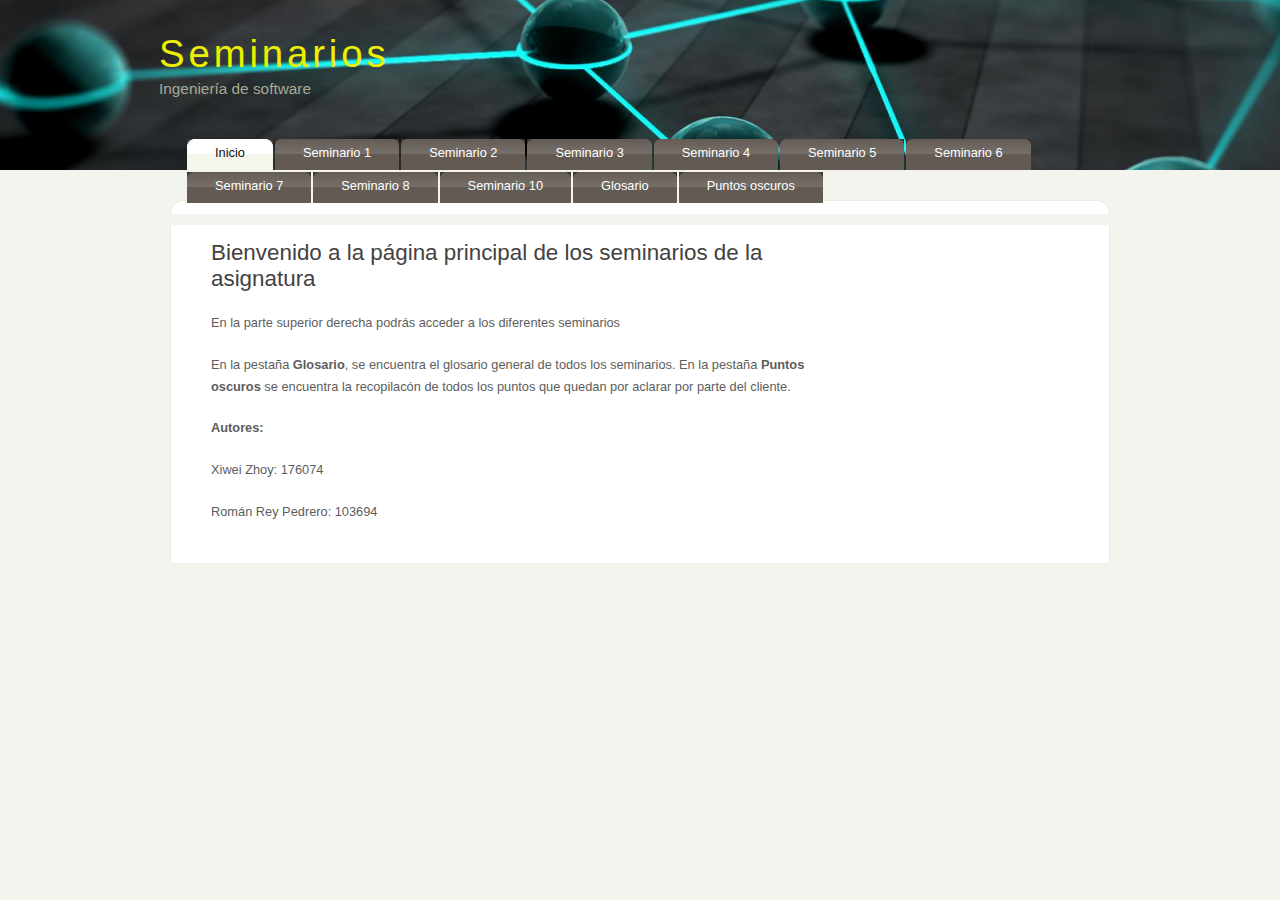
<file: doc/seminarios/index.html>
<!DOCTYPE HTML>
<html>

<head>
  <title>Seminarios Ingenier�a de Software</title>
  <meta name="description" content="website description" />
  <meta name="keywords" content="website keywords, website keywords" />
  <meta http-equiv="content-type" content="text/html; charset=windows-1252" />
  <meta http-equiv="robots" content="noindex,nofollow" />
  <link rel="stylesheet" type="text/css" href="style/style.css" />
</head>

<body>
  <div id="main">
    <div id="header">
      <div id="logo">
        <div id="logo_text">
          <!-- class="logo_colour", allows you to change the colour of the text -->
          <h1><a href="index.html"><span class="logo_colour">Seminarios </span></a></h1>
          <h2>Ingenier&iacutea de software</h2>
        </div>
      </div>
      <div id="menubar">
        <ul id="menu">
          <!-- put class="selected" in the li tag for the selected page - to highlight which page you're on -->
          <li class="selected"><a href="index.html">Inicio</a></li>
          <li><a href="seminario_1.html">Seminario 1</a></li>
          <li><a href="seminario_2.html">Seminario 2</a></li>
          <li><a href="seminario_3.html">Seminario 3</a></li>
          <li><a href="seminario_4.html">Seminario 4</a></li>
          <li><a href="seminario_5.html">Seminario 5</a></li>
          <li><a href="seminario_6.html">Seminario 6</a></li>
          <li><a href="seminario_7.html">Seminario 7</a></li>
	 <li><a href="seminario_8.html">Seminario 8</a></li>
	  <li><a href="seminario_10.html">Seminario 10</a></li>
	  <li><a href="glosario.html">Glosario</a></li>
	  <li><a href="puntos_Obs.html">Puntos oscuros</a></li>
        </ul>
      </div>
    </div>
    <div id="content_header"></div>
    <div id="site_content">
      <div class="sidebar">
        <!-- insert your sidebar items here -->
        <!--h3>Latest News</h3>

      
      
        </form>-->
      </div> 
      <div id="content">
        <!-- insert the page content here -->
        <h1>Bienvenido a la p&aacutegina principal de los seminarios de la asignatura</h1>
        <p>En la parte superior derecha podr&aacutes acceder a los diferentes seminarios</p>
	<p>En la pesta�a <strong>Glosario</strong>, se encuentra el glosario general de todos los seminarios. En la pesta�a <strong>Puntos oscuros </strong>se encuentra la recopilac&oacuten de todos los puntos que quedan por aclarar por parte del cliente.</p>
        <p><strong>Autores:</strong></p>
        <p>Xiwei Zhoy: 176074</p>
        <p>Rom&aacuten Rey Pedrero: 103694</p>

      </div>
    </div>
    </body>
</html>
</file>
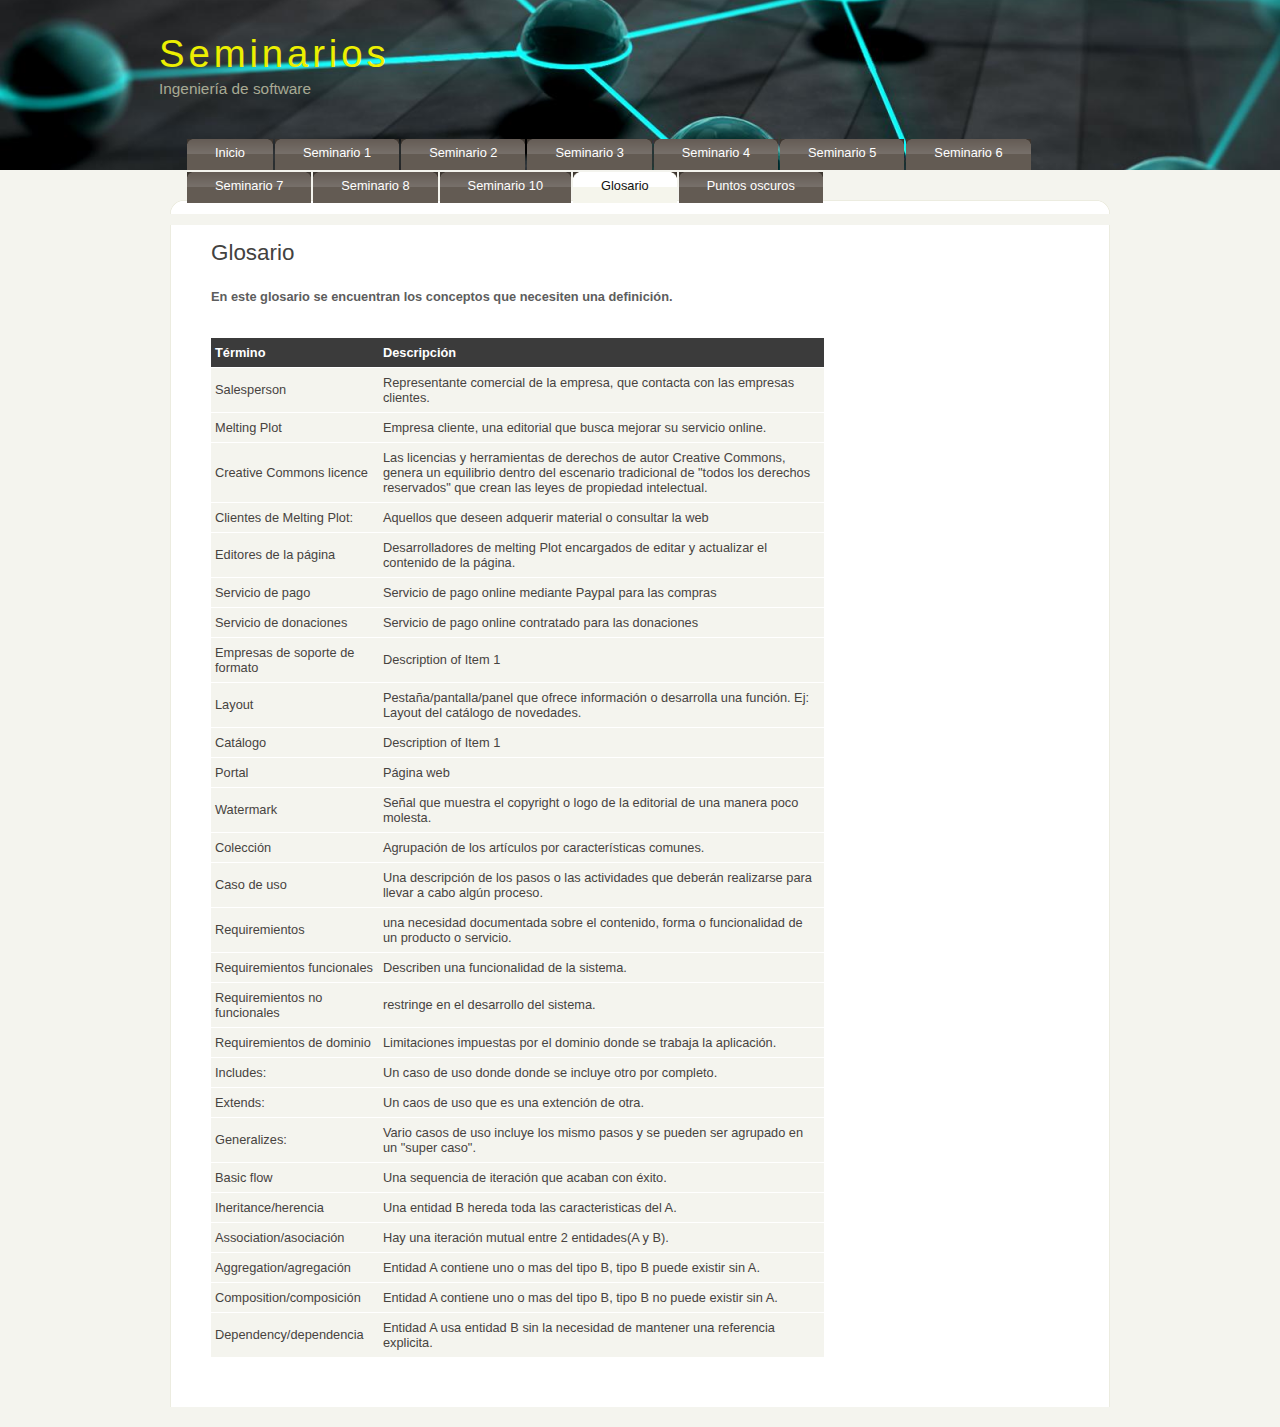
<file: doc/seminarios/glosario.html>
<!DOCTYPE HTML>
<html>

<head>
  <title>glosario</title>
  <meta name="description" content="website description" />
  <meta name="keywords" content="website keywords, website keywords" />
  <meta http-equiv="content-type" content="text/html; charset=windows-1252" />
  <meta http-equiv="robots" content="noindex,nofollow" />
  <link rel="stylesheet" type="text/css" href="style/style.css" />
</head>

<body>
  <div id="main">
    <div id="header">
      <div id="logo">
        <div id="logo_text">
          <!-- class="logo_colour", allows you to change the colour of the text -->
                    <h1><a href="index.html"><span class="logo_colour">Seminarios </span></a></h1>
          <h2>Ingenier&iacutea de software</h2>
          
        </div>
      </div>
      <div id="menubar">
        <ul id="menu">
          <!-- put class="selected" in the li tag for the selected page - to highlight which page you're on -->
          <li><a href="index.html">Inicio</a></li>
          <li><a href="seminario_1.html">Seminario 1</a></li>
          <li><a href="seminario_2.html">Seminario 2</a></li>
          <li><a href="seminario_3.html">Seminario 3</a></li>
          <li><a href="seminario_4.html">Seminario 4</a></li>
          <li><a href="seminario_5.html">Seminario 5</a></li>
          <li><a href="seminario_6.html">Seminario 6</a></li>
	  <li><a href="seminario_7.html">Seminario 7</a></li>
	  <li><a href="seminario_8.html">Seminario 8</a></li>
	   <li><a href="seminario_10.html">Seminario 10</a></li>
	  <li class="selected"><a href="glosario.html">Glosario</a></li>
	<li><a href="puntos_Obs.html">Puntos oscuros</a></li>
        </ul>
      </div>
    </div>
    <div id="content_header"></div>
    <div id="site_content">
      <div class="sidebar">
        <!-- insert your sidebar items here -->
        <!--h3>Latest News</h3>

      
      
        </form>-->
      </div> 
      <div id="content">
        <!-- insert the page content here -->
        <h1>Glosario</h1>
       <strong><p>En este glosario se encuentran los conceptos que necesiten una definici&oacuten.</p></strong>

        <table style="width:100%; border-spacing:0;">
          <tr><th>T&eacutermino</th><th>Descripci&oacuten</th></tr>
          <tr><td>Salesperson</td><td>Representante comercial de la empresa, que contacta con las empresas clientes.</td></tr>
          <tr><td>Melting Plot</td><td>Empresa cliente, una editorial que busca mejorar su servicio online.</td></tr>
          <tr><td>Creative Commons licence</td><td>Las licencias y herramientas de derechos de autor Creative Commons, genera un equilibrio dentro del escenario tradicional de "todos los derechos reservados" que crean las leyes de propiedad intelectual.</td></tr>
          <tr><td>Clientes de Melting Plot:</td><td>Aquellos que deseen adquerir material o consultar la web</td></tr>
	 <tr><td>Editores de la p&aacutegina</td><td>Desarrolladores de melting Plot encargados de editar y actualizar el contenido de la p&aacutegina.</td></tr>
	 <tr><td>Servicio de pago</td><td>Servicio de pago online mediante Paypal para las compras </td></tr>
	 <tr><td>Servicio de donaciones</td><td>Servicio de pago online contratado para las donaciones</td></tr>
	 <tr><td>Empresas de soporte de formato</td><td>Description of Item 1</td></tr>
	 <tr><td>Layout</td><td>Pesta&ntildea/pantalla/panel que ofrece informaci&oacuten o desarrolla una funci&oacuten. Ej: Layout del cat&aacutelogo de novedades.</td></tr>
	 <tr><td>Cat&aacutelogo</td><td>Description of Item 1</td></tr>
	 <tr><td>Portal</td><td>P&aacutegina web</td></tr>
	 <tr><td>Watermark</td><td>Se&ntildeal que muestra el copyright o logo de la editorial de una manera poco molesta.</td></tr>
	 <tr><td>Colecci&oacuten</td><td>Agrupaci&oacuten de los art&iacuteculos por caracter&iacutesticas comunes.</td></tr>
	 <tr><td> Caso de uso </td><td> Una descripci&oacuten de los pasos o las actividades que deber&aacuten realizarse para llevar a cabo alg&uacuten proceso. </td></tr>
	 <tr><td> Requiremientos </td><td> una necesidad documentada sobre el contenido, forma o funcionalidad de un producto o servicio.  </td></tr>
	 <tr><td> Requiremientos funcionales </td><td> Describen una funcionalidad de la sistema. </td></tr>
     <tr><td> Requiremientos no funcionales </td><td> restringe en el desarrollo del sistema. </td></tr>
	<tr><td> Requiremientos de dominio </td><td> Limitaciones impuestas por el dominio donde se trabaja la aplicaci&oacuten. </td></tr>
	 <tr><td> Includes: </td><td> Un caso de uso donde donde se incluye otro por completo. </td></tr>
	 <tr><td> Extends: </td><td> Un caos de uso que es una extenci&oacuten de otra. </td></tr>
	 <tr><td> Generalizes: </td><td> Vario casos de uso incluye los mismo pasos y se pueden ser agrupado en un "super caso". </td></tr>
	 <tr><td> Basic flow </td><td> Una sequencia de iteraci&oacuten que acaban con &eacutexito. </td></tr>
	 <tr><td> Iheritance/herencia </td><td> Una entidad B hereda toda las caracteristicas del A. </td></tr>
	 <tr><td> Association/asociaci�n </td><td> Hay una iteraci�n mutual entre 2 entidades(A y B). </td></tr>
	 <tr><td> Aggregation/agregaci�n </td><td> Entidad A contiene uno o mas del tipo B, tipo B puede existir sin A.</td></tr>
	 <tr><td> Composition/composici�n </td><td> Entidad A contiene uno o mas del tipo B, tipo B no puede existir sin A. </td></tr>
	 <tr><td> Dependency/dependencia </td><td> Entidad A usa entidad B sin la necesidad de mantener una referencia explicita. </td></tr>

        </table>
        </table>

    </body>
</html>
</file>
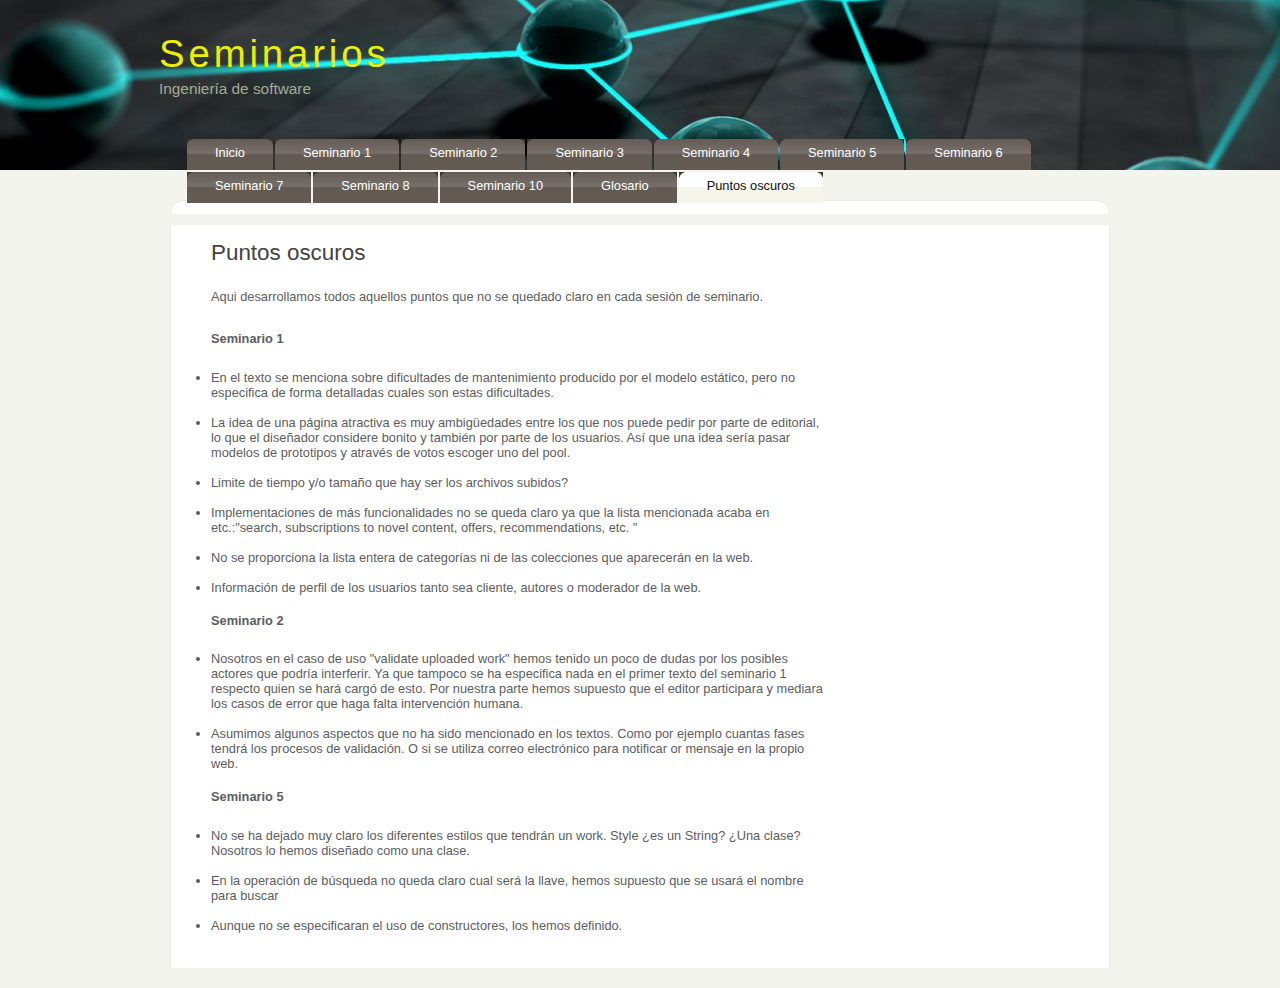
<file: doc/seminarios/puntos_Obs.html>
<!DOCTYPE HTML>
<html>

<head>
  <title>Puntos_obs</title>
  <meta name="description" content="website description" />
  <meta name="keywords" content="website keywords, website keywords" />
  <meta http-equiv="content-type" content="text/html; charset=windows-1252" />
  <meta http-equiv="robots" content="noindex,nofollow" />
  <link rel="stylesheet" type="text/css" href="style/style.css" />
</head>

<body>
  <div id="main">
    <div id="header">
      <div id="logo">
        <div id="logo_text">
          <!-- class="logo_colour", allows you to change the colour of the text -->
                    <h1><a href="index.html"><span class="logo_colour">Seminarios </span></a></h1>
          <h2>Ingenier&iacutea de software</h2>
          
        </div>
      </div>
      <div id="menubar">
        <ul id="menu">
          <!-- put class="selected" in the li tag for the selected page - to highlight which page you're on -->
          <li><a href="index.html">Inicio</a></li>
          <li><a href="seminario_1.html">Seminario 1</a></li>
          <li><a href="seminario_2.html">Seminario 2</a></li>
          <li><a href="seminario_3.html">Seminario 3</a></li>
          <li><a href="seminario_4.html">Seminario 4</a></li>
                    <li><a href="seminario_5.html">Seminario 5</a></li>
                    <li><a href="seminario_6.html">Seminario 6</a></li>
	<li><a href="seminario_7.html">Seminario 7</a></li>
	 <li><a href="seminario_8.html">Seminario 8</a></li>
	  <li><a href="seminario_10.html">Seminario 10</a></li>
	  <li ><a href="glosario.html">Glosario</a></li>
	<li class="selected"><a href="puntos_Obs.html">Puntos oscuros</a></li>
        </ul>
      </div>
    </div>
    <div id="content_header"></div>
    <div id="site_content">
      <div class="sidebar">
        <!-- insert your sidebar items here -->
        <!--h3>Latest News</h3>

      
      
        </form>-->
      </div> 
      <div id="content">
        <!-- insert the page content here -->
         <h1>Puntos oscuros</h1>
      <p>Aqui desarrollamos todos aquellos puntos que no se quedado claro en cada sesi&oacuten de seminario.</p>
	  
	  <strong><p>Seminario 1</p></strong>
	   
<li> En el texto se menciona sobre dificultades de mantenimiento producido por el modelo est&aacutetico, pero no especifica de forma detalladas cuales son estas dificultades. </li><br>
<li> La idea de una p&aacutegina atractiva es muy ambig&uumledades entre los que nos puede pedir por parte de editorial, lo que el dise&ntildeador considere bonito y tambi&eacuten por parte de los usuarios. 
As&iacute que una idea ser&iacutea pasar modelos de prototipos y atrav&eacutes de votos escoger uno del pool. </li><br>
<li> Limite  de tiempo y/o tama&ntildeo que hay ser los archivos subidos?</li><br>
<li> Implementaciones de m&aacutes funcionalidades no se queda claro ya que la lista mencionada acaba en etc.:"search, subscriptions to novel content, offers, recommendations, etc. "</li><br>

<li>No se proporciona la lista entera de categor&iacuteas ni de las colecciones que aparecer&aacuten en la web.</li><br>

<li>Informaci&oacuten de perfil de los usuarios tanto sea cliente, autores o moderador de la web.</li><br>

  <strong><p>Seminario 2</p></strong>
    
  <li> Nosotros en el caso de uso "validate uploaded work" hemos tenido un poco de dudas por los posibles actores que podr&iacutea interferir. Ya que tampoco se ha especifica nada en el primer texto del seminario 1 respecto quien se har&aacute carg&oacute de esto. Por nuestra parte hemos supuesto que el 
  editor participara y mediara los casos de error que haga falta intervenci&oacuten humana. </li><br>
  <li> Asumimos algunos aspectos que no ha sido mencionado en los textos. Como por ejemplo cuantas fases tendr&aacute los procesos de validaci&oacuten. O si se utiliza correo electr&oacutenico para notificar or mensaje en la propio web. </li>
    </body><br>
    
   <strong><p>Seminario 5</p></strong>
    
  <li>  No se ha dejado muy claro los diferentes estilos que tendr�n un work. Style �es un String? �Una clase? Nosotros lo hemos dise�ado como una clase.  </li><br>
  <li>En la operaci�n de b�squeda no queda claro cual ser� la llave,  hemos supuesto que se usar� el nombre para buscar  </li><br>
  <li> Aunque no se especificaran el uso de constructores, los hemos definido.</li><br>
  
    </body> 
</html>
</file>
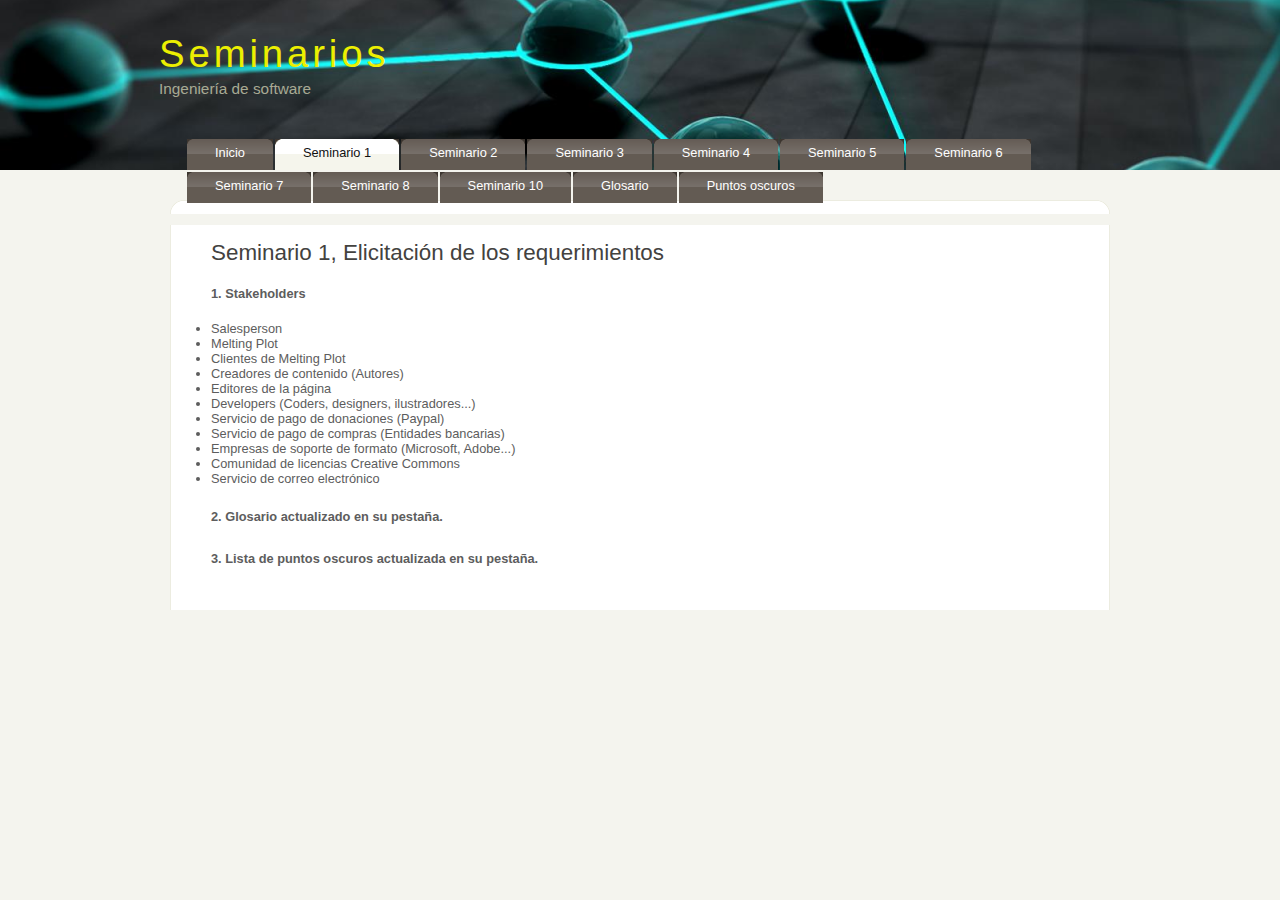
<file: doc/seminarios/seminario_1.html>
<!DOCTYPE HTML>
<html>

<head>
  <title>S1</title>
  <meta name="description" content="website description" />
  <meta name="keywords" content="website keywords, website keywords" />
  <meta http-equiv="content-type" content="text/html; charset=windows-1252" />
  <meta http-equiv="robots" content="noindex,nofollow" />
  <link rel="stylesheet" type="text/css" href="style/style.css" />
</head>

<body>
  <div id="main">
    <div id="header">
      <div id="logo">
        <div id="logo_text">
          <!-- class="logo_colour", allows you to change the colour of the text -->          <h1><a href="index.html"><span class="logo_colour">Seminarios </span></a></h1>
          <h2>Ingenier&iacutea de software</h2>
          
          
        </div>
      </div>
      <div id="menubar">
        <ul id="menu">
          <!-- put class="selected" in the li tag for the selected page - to highlight which page you're on -->
          <li><a href="index.html">Inicio</a></li>
          <li class="selected"><a href="seminario_1.html">Seminario 1</a></li>
          <li><a href="seminario_2.html">Seminario 2</a></li>
          <li><a href="seminario_3.html">Seminario 3</a></li>
          <li><a href="seminario_4.html">Seminario 4</a></li>
           <li><a href="seminario_5.html">Seminario 5</a></li>
           <li><a href="seminario_6.html">Seminario 6</a></li>
<li><a href="seminario_7.html">Seminario 7</a></li>
 <li><a href="seminario_8.html">Seminario 8</a></li>
  <li><a href="seminario_10.html">Seminario 10</a></li>
<li><a href="glosario.html">Glosario</a></li>
<li><a href="puntos_Obs.html">Puntos oscuros</a></li>

        </ul>
      </div>
    </div>
    <div id="content_header"></div>
    <div id="site_content">
      <div class="sidebar">
        <!-- insert your sidebar items here -->
        <!--h3>Latest News</h3>

      
      
        </form>-->
      </div> 
      <div id="content">
        <!-- insert the page content here -->
        <h1>Seminario 1, Elicitaci&oacuten de los requerimientos</h1>
        <strong> 1. Stakeholders</strong> 
<p></p>
<li>Salesperson
<li>Melting Plot
<li>Clientes de Melting Plot
<li>Creadores de contenido (Autores)
<li>Editores de la p&aacutegina
<li>Developers (Coders, designers, ilustradores...)
<li>Servicio de pago de donaciones (Paypal)
<li>Servicio de pago de compras (Entidades bancarias)
<li>Empresas de soporte de formato (Microsoft, Adobe...)
<li>Comunidad de licencias Creative Commons
<li>Servicio de correo electr&oacutenico
<p></p>
<strong><p>2. Glosario actualizado en su pesta&ntildea.</p>

<strong><p>3. Lista de puntos oscuros actualizada en su pesta&ntildea.</p>
<!--strong>2. Puntos oscuros</strong>
<p></p>
<li> En el texto se menciona sobre dificultades de mantenimiento producido por el modelo est&aacutetico, pero no especifica de forma detalladas cuales son estas dificultades. </li>
<li> La idea de una p&aacutegina atractiva es muy ambig&uumledades entre los que nos puede pedir por parte de editorial, lo que el dise&ntildeador considere bonito y tambi&eacuten por parte de los usuarios. As&iacute que una idea ser&iacutea pasar modelos de prototipos y atrav&eacutes de votos escoger uno del pool. 
<li>Limite  de tiempo y/o tama&ntildeo que hay ser los archivos subidos?
<li> Implementaciones de m&aacutes funcionalidades no se queda claro ya que la lista mencionada acaba en etc.:"search, subscriptions to novel content, offers, recommendations, etc. "

<li>No se proporciona la lista entera de categor&iacuteas ni de las colecciones que aparecer&aacuten en la web.

<li>Informaci&oacuten de perfil de los usuarios tanto sea cliente, autores o moderador de la web. 

<p></p>
<!--strong>3. Glosario</strong>
<p></p>
<li>Salesperson: l representante comercial de la empresa, que contacta con las empresas clientes.

<li>Melting Plot: Empresa cliente, una editorial que busca mejorar su servicio online.
<li>Creative Commons licence: Las licencias y herramientas de derechos de autor Creative Commons, genera un equilibrio dentro del escenario tradicional de "todos los derechos reservados" que crean las leyes de propiedad intelectual. 
<li>Clientes de Melting Plot:
<li>Editores de la p&aacutegina: Desarrolladores de melting Plot encargados de editar y actualizar el contenido de la p&aacutegina.
<li>Servicio de pago/donaciones : Servicio de pago online contratado para las compras y servicio de paypal para las donaciones.  
<li>Empresas de soporte de formato: Empresas que ofrecen servicio de procesamiento de texto que utilizar&aacute la p&aacutegina.
<li>Layout: Pesta&ntildea/pantalla/panel que Ofrece informaci&oacuten o desarrolla una funci&oacuten. Ej: Layout del cat&aacutelogo de novedades.
<li>Portal: P&aacutegina web.
<li>Catalogue: Todos aquellos art&iacuteculos que es visible para los clientes de la web. 
<li>Watermark: Se&ntildeal que muestra el copyright o logo de la editorial de una manera poco molesta.
<li>Collection: Agrupaci&oacuten de los art&iacuteculos por caracter&iacutesticas comunes. -->

      </div>
    </div>
    </body>
</html>
</file>
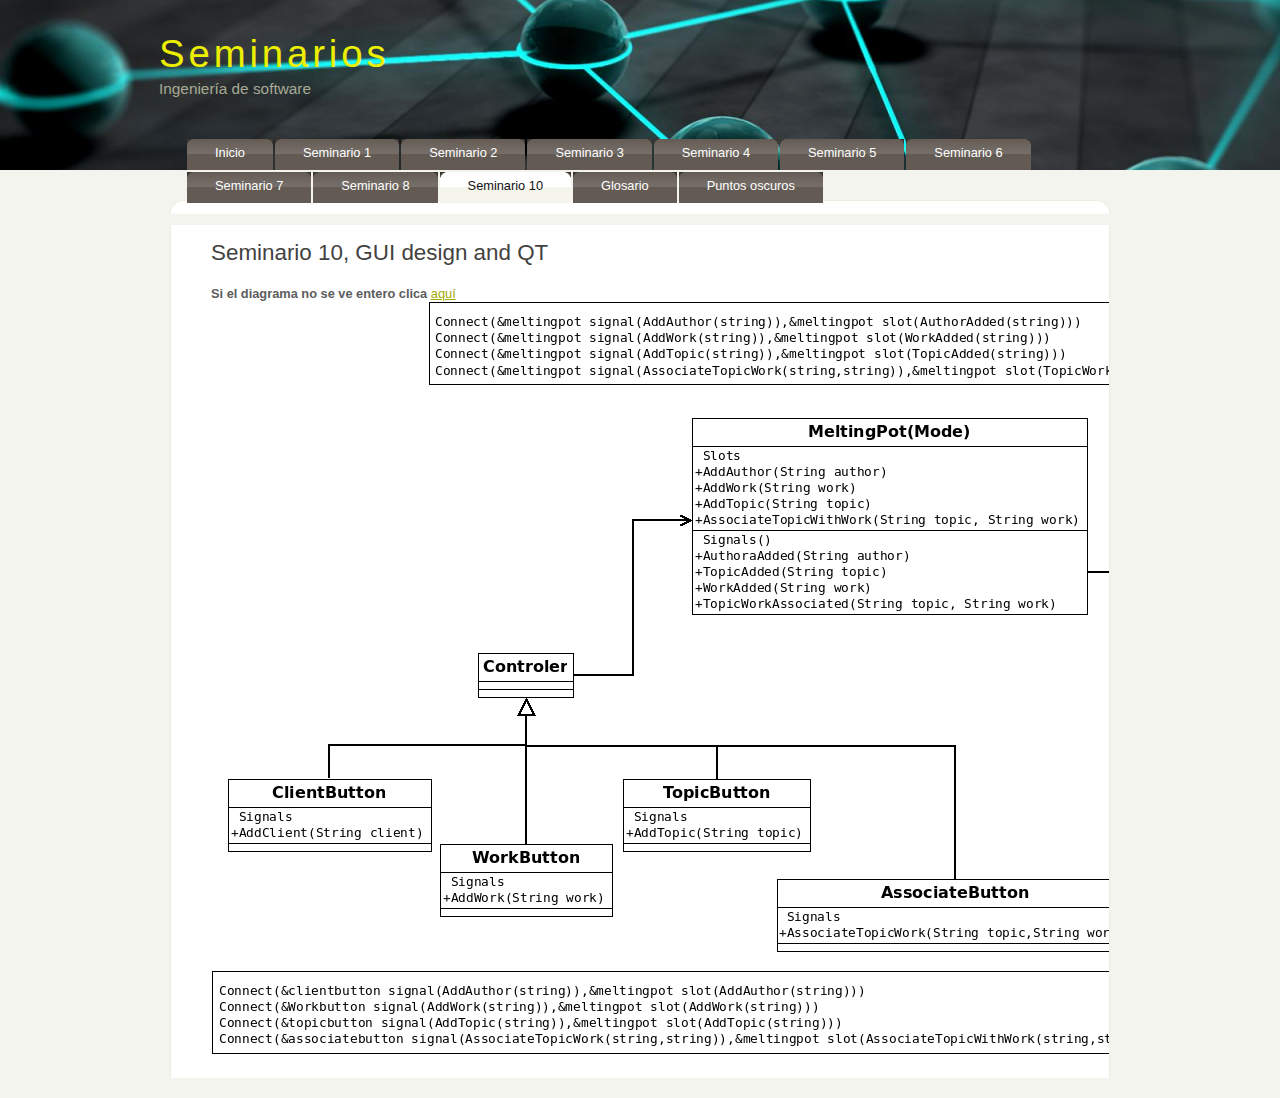
<file: doc/seminarios/seminario_10.html>
<!DOCTYPE HTML>
<html>

<head>
  <title>S10</title>
  <meta name="description" content="website description" />
  <meta name="keywords" content="website keywords, website keywords" />
  <meta http-equiv="content-type" content="text/html; charset=windows-1252" />
  <meta http-equiv="robots" content="noindex,nofollow" />
  <link rel="stylesheet" type="text/css" href="style/style.css" />
</head>

<body>
  <div id="main">
    <div id="header">
      <div id="logo">
        <div id="logo_text">
          <!-- class="logo_colour", allows you to change the colour of the text -->
          <h1><a href="index.html"><span class="logo_colour">Seminarios </span></a></h1>
          <h2>Ingenier&iacutea de software</h2>
        </div>
      </div>
      <div id="menubar">
        <ul id="menu">
          <!-- put class="selected" in the li tag for the selected page - to highlight which page you're on -->
          <li><a href="index.html">Inicio</a></li>
          <li><a href="seminario_1.html">Seminario 1</a></li>
          <li><a href="seminario_2.html">Seminario 2</a></li>
          <li><a href="seminario_3.html">Seminario 3</a></li>
          <li><a href="seminario_4.html">Seminario 4</a></li>
          <li><a href="seminario_5.html">Seminario 5</a></li>
		  <li ><a href="seminario_6.html">Seminario 6</a></li>
		   <li><a href="seminario_7.html">Seminario 7</a></li>
		   <li><a href="seminario_8.html">Seminario 8</a></li>
		<li class="selected"><a href="seminario_10.html">Seminario 10</a></li>
	  <li><a href="glosario.html">Glosario</a></li>
	  <li><a href="puntos_Obs.html">Puntos oscuros</a></li>
        </ul>
      </div>
    </div>
    <div id="content_header"></div>
    <div id="site_content">
      <div class="sidebar">
        <!-- insert your sidebar items here -->
        <!--h3>Latest News</h3>

      
      
        </form>-->
      </div> 
      <div id="content">
		  
		  
       <h1>Seminario 10, GUI design and QT </h1>

<b >Si el diagrama no se ve entero clica </b>
 <a href="style/Qt.png"> aqu&iacute </a> 
<img src="style/Qt.png" alt="Qt"   />

      </div>
    </div>
    </body>
</html>
</file>
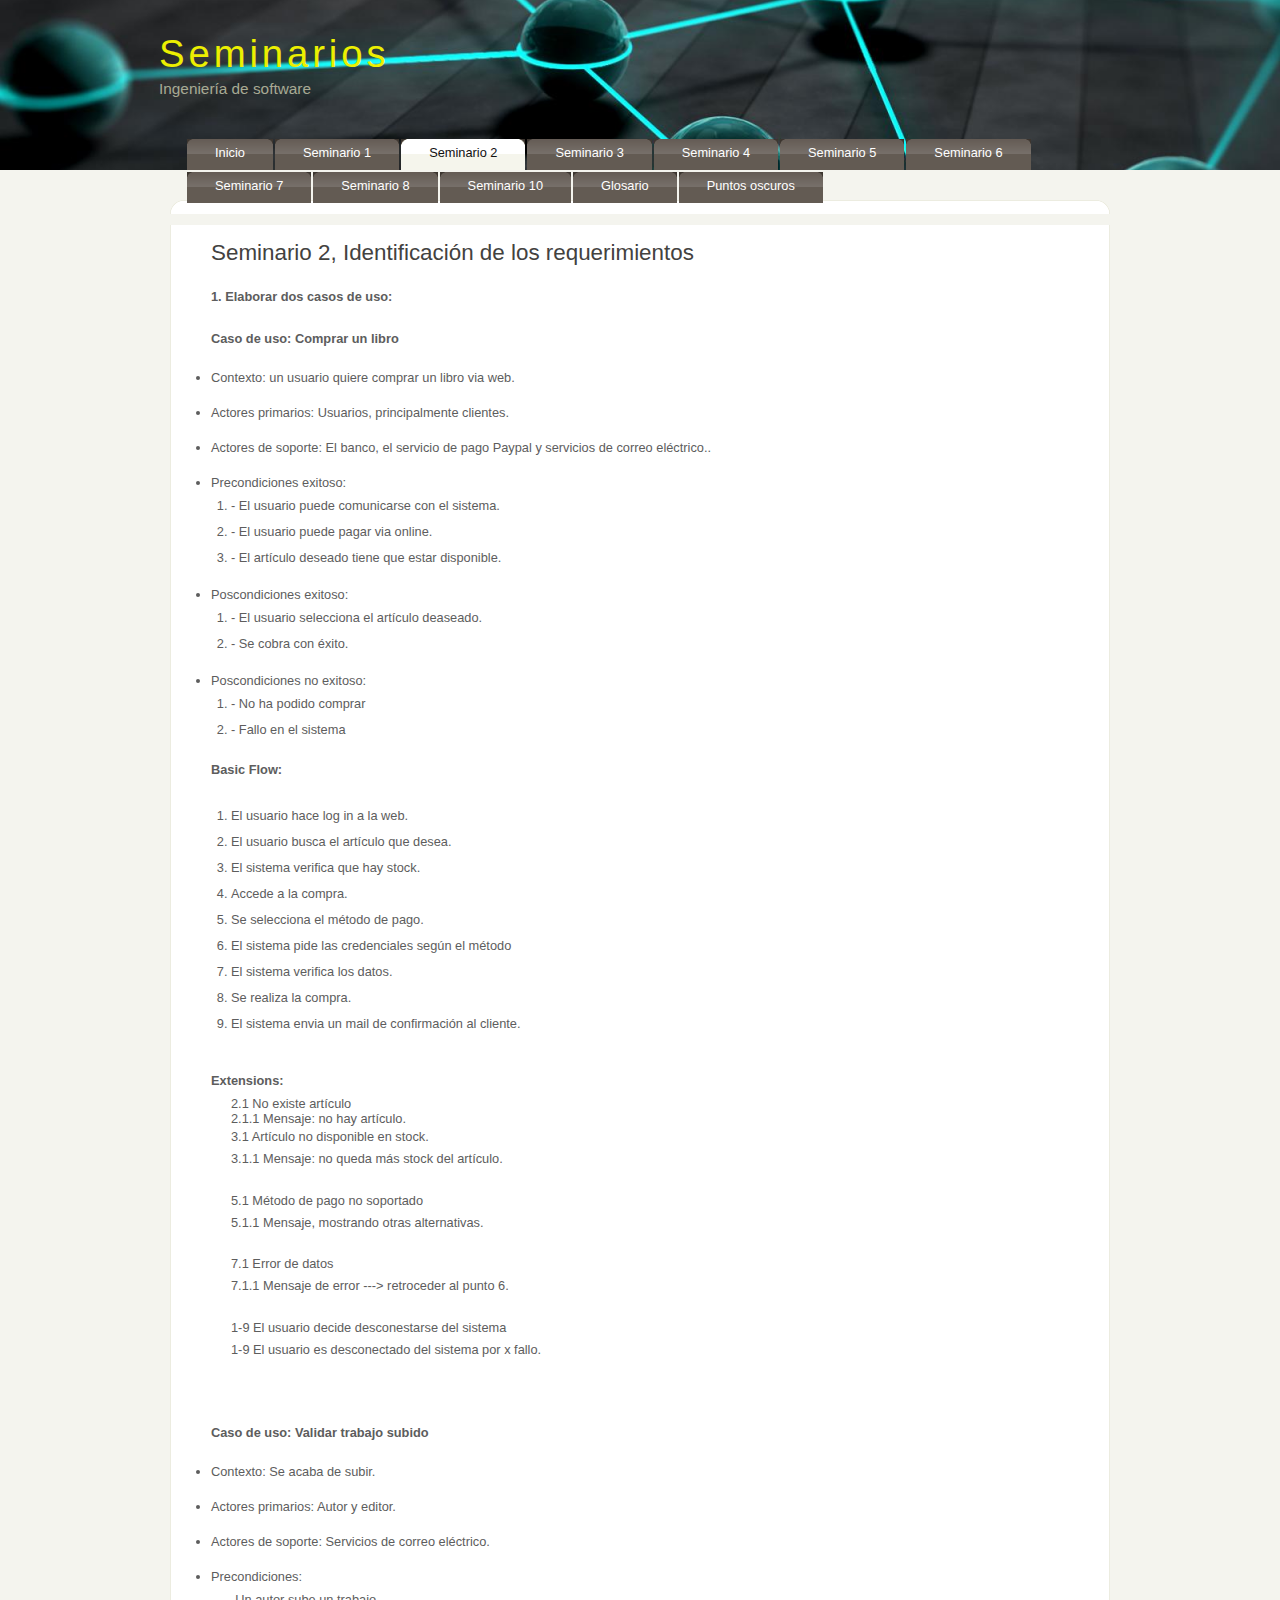
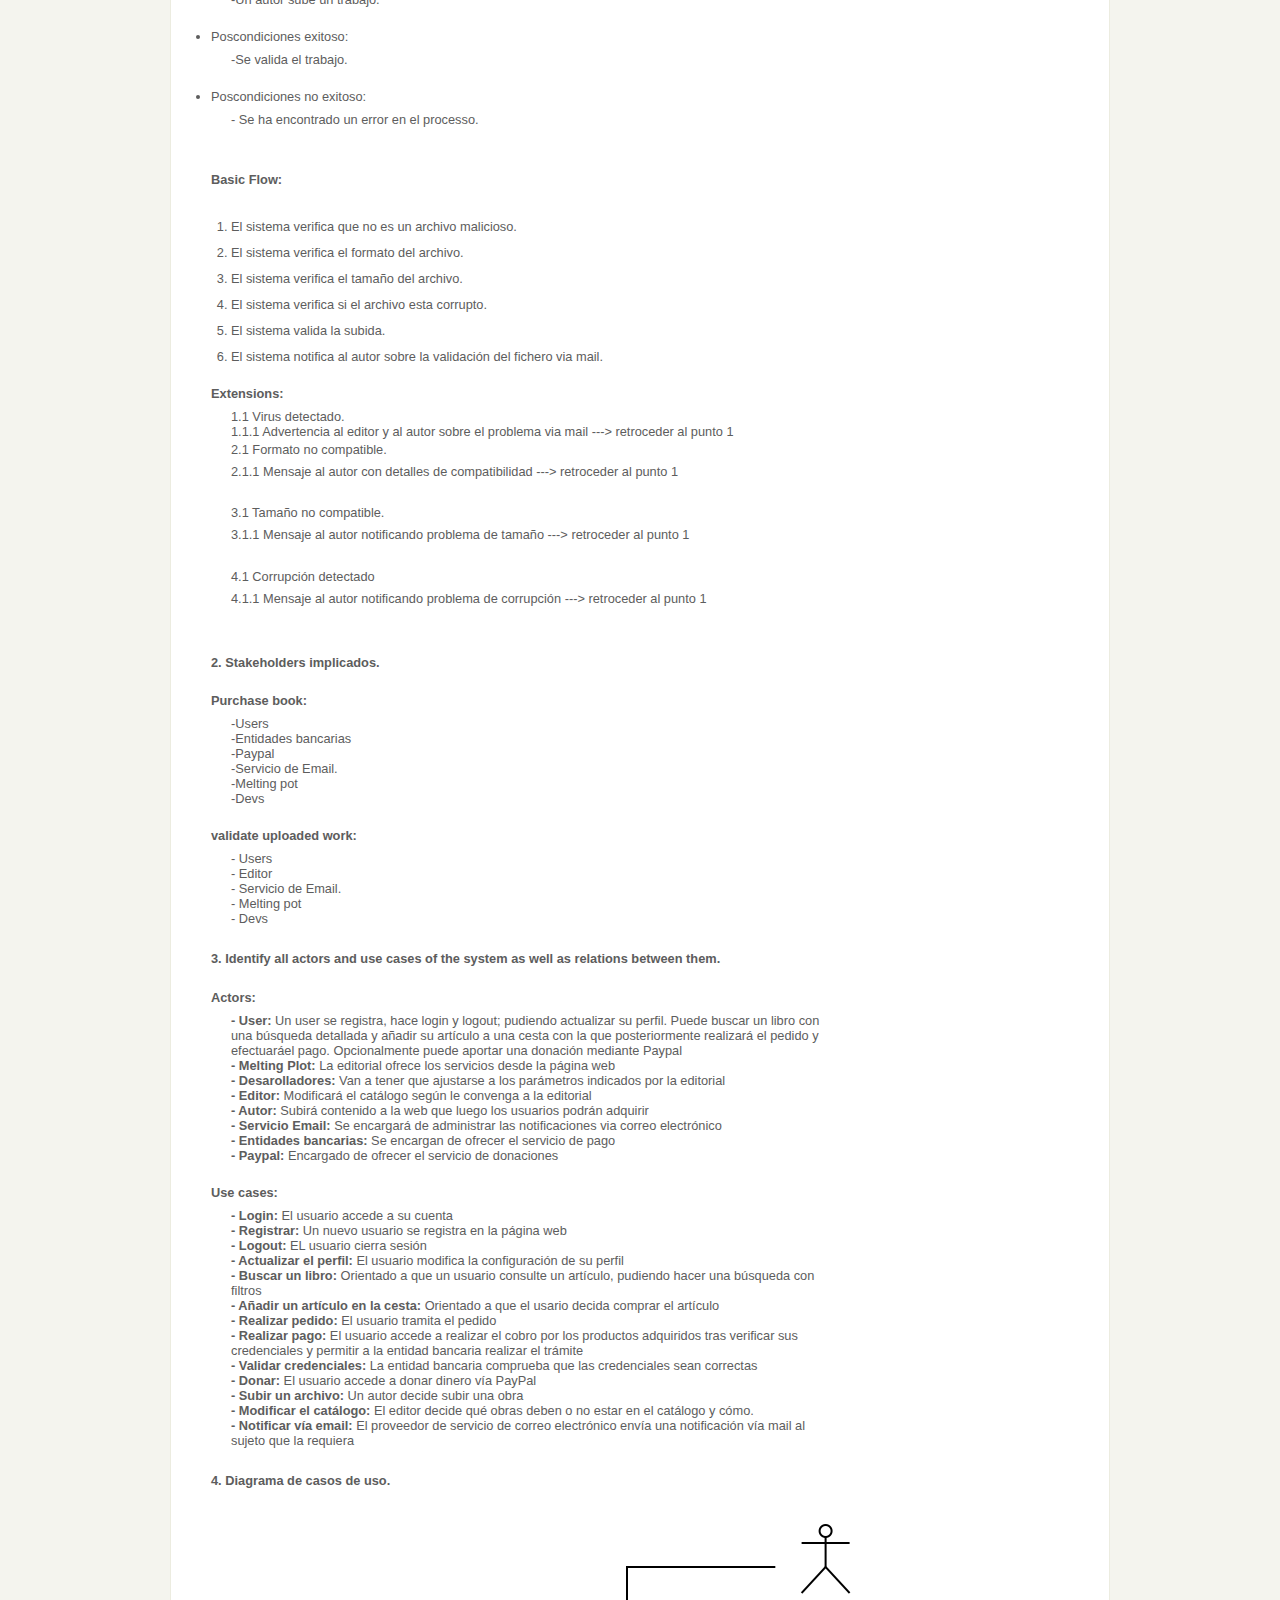
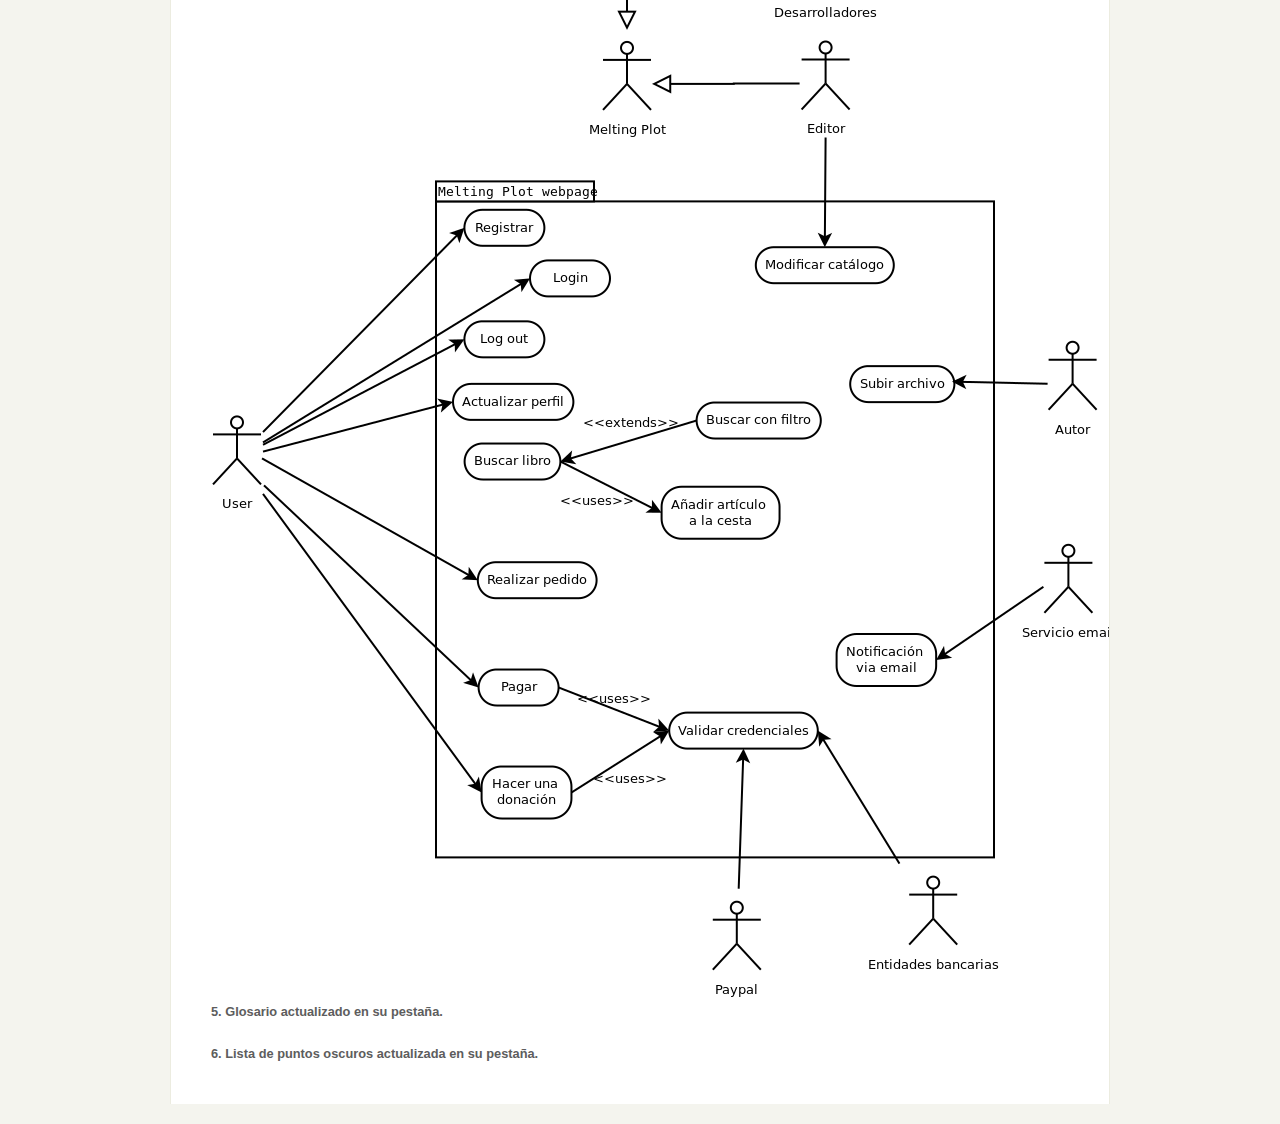
<file: doc/seminarios/seminario_2.html>
<!DOCTYPE HTML>
<html>

<head>
  <title>S2</title>
  <meta name="description" content="website description" />
  <meta name="keywords" content="website keywords, website keywords" />
  <meta http-equiv="content-type" content="text/html; charset=windows-1252" />
  <meta http-equiv="robots" content="noindex,nofollow" />
  <link rel="stylesheet" type="text/css" href="style/style.css" />
</head>

<body>
  <div id="main">
    <div id="header">
      <div id="logo">
        <div id="logo_text">
          <!-- class="logo_colour", allows you to change the colour of the text -->
                    <h1><a href="index.html"><span class="logo_colour">Seminarios </span></a></h1>
          <h2>Ingenier&iacutea de software</h2>
          
        </div>
      </div>
      <div id="menubar">
        <ul id="menu">
          <!-- put class="selected" in the li tag for the selected page - to highlight which page you're on -->
          <li><a href="index.html">Inicio</a></li>
          <li><a href="seminario_1.html">Seminario 1</a></li>
          <li class="selected"><a href="seminario_2.html">Seminario 2</a></li>
          <li><a href="seminario_3.html">Seminario 3</a></li>
          <li><a href="seminario_4.html">Seminario 4</a></li>
          <li><a href="seminario_5.html">Seminario 5</a></li>
          <li><a href="seminario_6.html">Seminario 6</a></li>
	  <li><a href="seminario_7.html">Seminario 7</a></li>
 <li><a href="seminario_8.html">Seminario 8</a></li>
  <li><a href="seminario_10.html">Seminario 10</a></li>
	  <li><a href="glosario.html">Glosario</a></li>
<li><a href="puntos_Obs.html">Puntos oscuros</a></li>
        </ul>
      </div>
    </div>
    <div id="content_header"></div>
    <div id="site_content">
      <div class="sidebar">
        <!-- insert your sidebar items here -->
        <!--h3>Latest News</h3>

      
      
        </form>-->
      </div> 
      <div id="content">
        <!-- insert the page content here -->
        <h1>Seminario 2, Identificaci&oacuten de los requerimientos</h1>
       <strong><p>1. Elaborar dos casos de uso:</p></strong>
<p><b>Caso de uso: Comprar un libro</p></b>
<li> Contexto: un usuario quiere comprar un libro via web.<p>
</p></li><li> Actores primarios: Usuarios, principalmente clientes. <p>
</p></li><li> Actores de soporte: El banco, el servicio de pago Paypal y servicios de correo el&eacutectrico..<p>
</p></li><li> Precondiciones exitoso:  &nbsp; <ol>
<li>- El usuario puede comunicarse con el sistema.
</li><li>- El usuario puede pagar via online.
</li><li>- El art&iacuteculo deseado tiene que estar disponible.
</li></ol>
</li><li> Poscondiciones exitoso: <ol>
<li>- El usuario selecciona el art&iacuteculo deaseado.
</li><li>- Se cobra con &eacutexito.
</li></ol>
</li><li> Poscondiciones no exitoso: <ol>
<li>- No ha podido comprar
</li><li>- Fallo en el sistema
</li></ol>

<strong><p> Basic Flow: </p></strong>
  <ol><li>El usuario hace log in a la web.</li>
  <li>El usuario busca el art&iacuteculo que desea.</li>
  <li>El sistema verifica que hay stock.</li>
  <li>Accede a la compra.</li>
  <li> Se selecciona el m&eacutetodo de pago.</li>
  <li> El sistema pide las credenciales seg&uacuten el m&eacutetodo</li>
  <li> El sistema verifica los datos. </li>
  <li> Se realiza la compra. </li>
  <li> El sistema envia un mail de confirmaci&oacuten al cliente.</li>
</ol>
<p></p>
<strong>Extensions:</strong>   
<ol>
<span>2.1 No existe art&iacuteculo</span> <br>
<span>2.1.1 Mensaje: no hay art&iacuteculo.</span> <p>
<span>3.1 Art&iacuteculo no disponible en stock.</span> <br>
<span>3.1.1 Mensaje: no queda m&aacutes stock del art&iacuteculo.</span> </p><p>
<span>5.1 M&eacutetodo de pago no soportado </span> <br>
<span>5.1.1 Mensaje, mostrando otras alternativas.</span> </p><p>
<span>7.1 Error de datos </span> <br>
<span>7.1.1 Mensaje de error ---&gt; retroceder al punto 6.</span> </p><p>	
<span></span>1-9 El usuario decide desconestarse del sistema <br>
<span></span>1-9 El usuario es desconectado del sistema por x fallo.</p><p>				
</p></ol>   

<p><strong>Caso de uso: Validar trabajo subido </strong>  

<li> Contexto: Se acaba de subir.</p>
<li> Actores primarios: Autor y editor.<p>
<li> Actores de soporte: Servicios de correo el&eacutectrico.<p>
<li> Precondiciones: <ol>-Un autor sube un trabajo.</ol>
<li> Poscondiciones exitoso: <ol>-Se valida el trabajo. </ol>
<li> Poscondiciones no exitoso: <ol>- Se ha encontrado un error en el processo.</ol>
</p></ol>

<strong><p>Basic Flow: </strong></p><ol>
  <li>El sistema verifica que no es un archivo malicioso.</li>
  <li>El sistema verifica el formato del archivo.</li>
  <li>El sistema verifica el tama&ntildeo del archivo.</li>
  <li>El sistema verifica si el archivo esta corrupto.</li>
  <li>El sistema valida la subida.</li>
  <li>El sistema notifica al autor sobre la validaci&oacuten del fichero via mail.</li>
</ol>

<strong>Extensions: </strong>    
<ol>
<span>1.1 Virus detectado.</span> <br>
<span>1.1.1 Advertencia al editor y al autor sobre el problema via mail ---&gt; retroceder al punto 1 </span> <p>
<span>2.1 Formato no compatible.</span> <br>
<span>2.1.1 Mensaje al autor con detalles de compatibilidad ---&gt; retroceder al punto 1 </span> </p><p>
<span>3.1 Tama&ntildeo no compatible. </span> <br>
<span>3.1.1 Mensaje al autor notificando problema de tama&ntildeo ---&gt; retroceder al punto 1 </span> </p><p>
<span>4.1 Corrupci&oacuten detectado </span> <br>
<span>4.1.1 Mensaje al autor notificando problema de corrupci&oacuten ---&gt; retroceder al punto 1 </span>	
	
</p></ol>   


<strong><p>2. Stakeholders implicados.</p></strong>


<b>Purchase book:</b>
<ol>


 -Users<br>
 -Entidades bancarias<br>
 -Paypal<br>
 -Servicio de Email.<br>
 -Melting pot<br>
 -Devs<br>


</ol>

<b>validate uploaded work:</b>
<ol>

- Users <br>
- Editor<br>
- Servicio de Email.<br>
- Melting pot<br>
- Devs<br>

</ol>

<strong><p>3. Identify all actors and use cases of the system as well as relations between them.</p></strong>

<b>Actors: <ol> </b>

<span> <b>- User: </b>Un user se registra, hace login y logout; pudiendo actualizar su perfil. Puede buscar un libro con una b&uacutesqueda detallada y a&ntildeadir su art&iacuteculo a una cesta con la que posteriormente realizar&aacute el pedido y efectuar&aacuteel pago. Opcionalmente puede aportar una donaci&oacuten mediante Paypal<br>
<span> <b>- Melting Plot: </b>La editorial ofrece los servicios desde la p&aacutegina web<br>
<span> <b>- Desarolladores: </b>Van a tener que ajustarse a los par&aacutemetros indicados por la editorial<br>
<span> <b>- Editor: </b>Modificar&aacute el cat&aacutelogo seg&uacuten le convenga a la editorial<br>
<span> <b>- Autor: </b>Subir&aacute contenido a la web que luego los usuarios podr&aacuten adquirir<br>
<span> <b>- Servicio Email: </b>Se encargar&aacute de administrar las notificaciones via correo electr&oacutenico<br>
<span> <b>- Entidades bancarias: </b>Se encargan de ofrecer el servicio de pago<br>
<span> <b>- Paypal: </b>Encargado de ofrecer el servicio de donaciones<br>


</ol>



<b>Use cases:<ol> </b>

<span> <b>- Login: </b>El usuario accede a su cuenta<br>
<span> <b>- Registrar: </b>Un nuevo usuario se registra en la p&aacutegina web<br>
<span> <b>- Logout: </b>EL usuario cierra sesi&oacuten<br>
<span> <b>- Actualizar el perfil: </b>El usuario modifica la configuraci&oacuten de su perfil<br>
<span> <b>- Buscar un libro: </b>Orientado a que un usuario consulte un art&iacuteculo, pudiendo hacer una b&uacutesqueda con filtros<br>
<span> <b>- A&ntildeadir un art&iacuteculo en la cesta: </b>Orientado a que el usario decida comprar el art&iacuteculo<br>
<span> <b>- Realizar pedido: </b>El usuario tramita el pedido<br>
<span> <b>- Realizar pago: </b>El usuario accede a realizar el cobro por los productos adquiridos tras verificar sus credenciales y permitir a la entidad bancaria realizar el tr&aacutemite<br>
<span> <b>- Validar credenciales: </b>La entidad bancaria comprueba que las credenciales sean correctas<br>
<span> <b>- Donar: </b>El usuario accede a donar dinero v&iacutea PayPal<br>
<span> <b>- Subir un archivo: </b>Un autor decide subir una obra<br>
<span> <b>- Modificar el cat&aacutelogo: </b>El editor decide qu&eacute obras deben o no estar en el cat&aacutelogo y c&oacutemo.<br>
<span> <b>- Notificar v&iacutea email: </b>El proveedor de servicio de correo electr&oacutenico env&iacutea una notificaci&oacuten v&iacutea mail al sujeto que la requiera<br>
</ol>

<strong><p>4. Diagrama de casos de uso.</p>
<img src="style/Diagram1.png" alt="Diagram1"   />
<strong><p>5. Glosario actualizado en su pesta&ntildea.</p>

<strong><p>6. Lista de puntos oscuros actualizada en su pesta&ntildea.</p>
	

      </div>
    </div>
    </body>
</html>
</file>
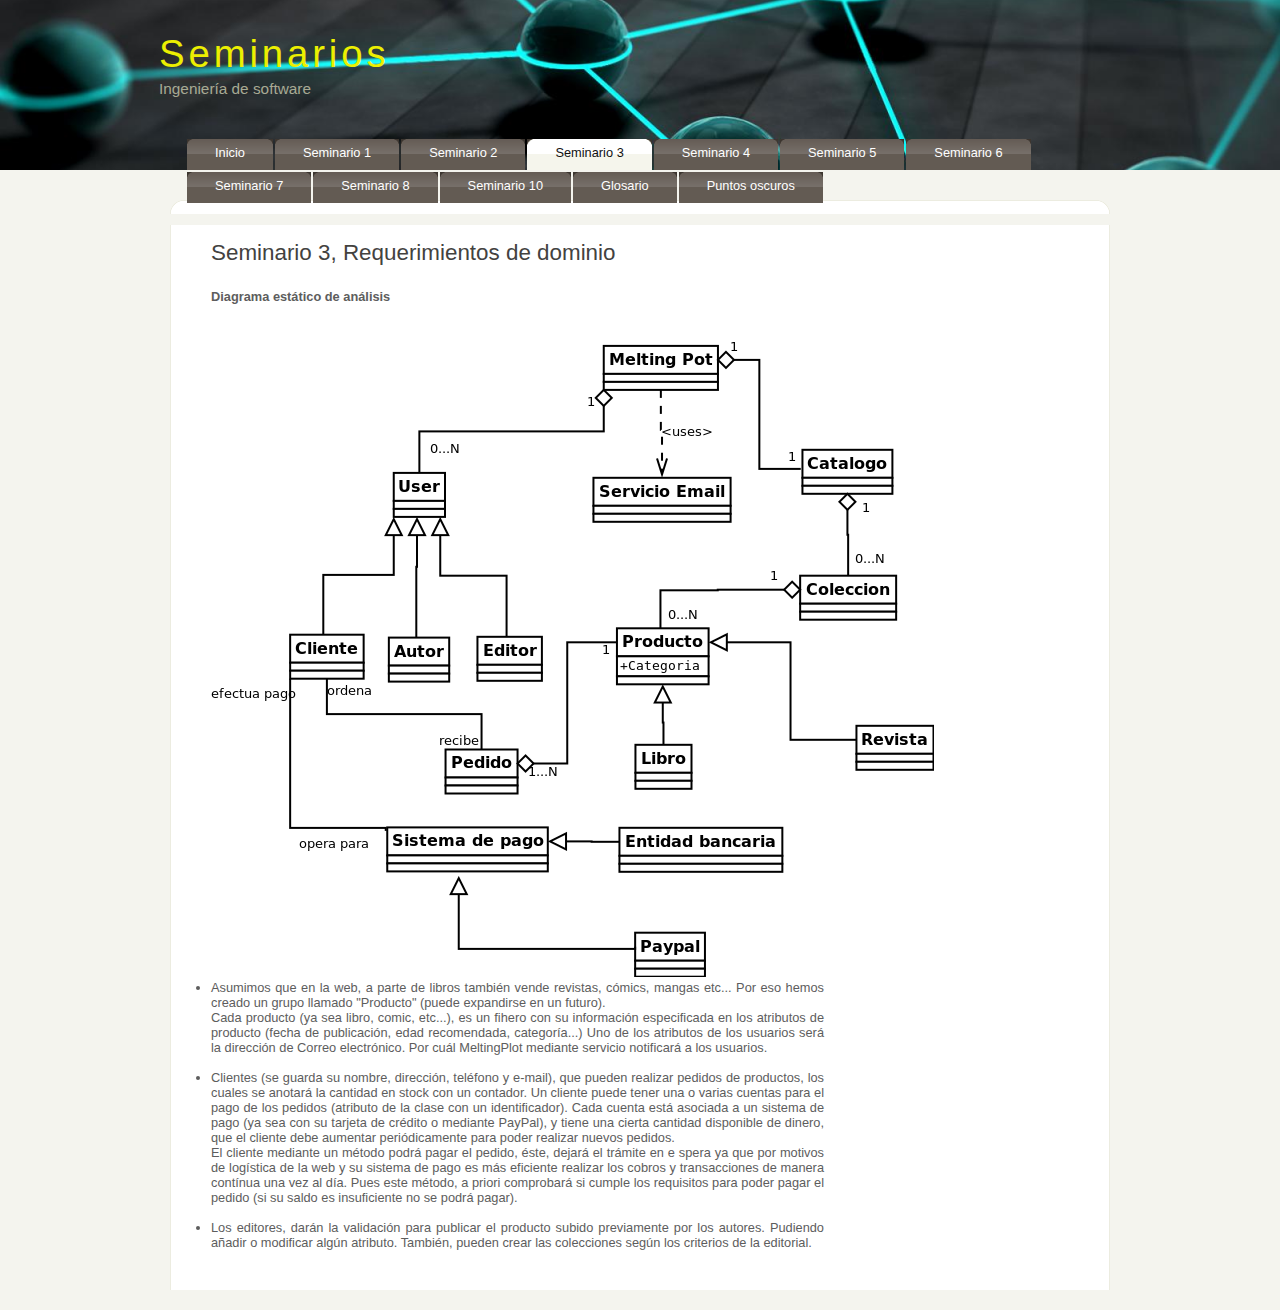
<file: doc/seminarios/seminario_3.html>
<!DOCTYPE HTML>
<html>

<head>
  <title>S3</title>
  <meta name="description" content="website description" />
  <meta name="keywords" content="website keywords, website keywords" />
  <meta http-equiv="content-type" content="text/html; charset=windows-1252" />
  <meta http-equiv="robots" content="noindex,nofollow" />
  <link rel="stylesheet" type="text/css" href="style/style.css" />
</head>

<body>
  <div id="main">
    <div id="header">
      <div id="logo">
        <div id="logo_text">
          <!-- class="logo_colour", allows you to change the colour of the text -->
           <h1><a href="index.html"><span class="logo_colour">Seminarios </span></a></h1>
          <h2>Ingenier&iacutea de software</h2>
          
        </div>
      </div>
      <div id="menubar">
        <ul id="menu">
          <!-- put class="selected" in the li tag for the selected page - to highlight which page you're on -->
          <li><a href="index.html">Inicio</a></li>
          <li><a href="seminario_1.html">Seminario 1</a></li>
          <li><a href="seminario_2.html">Seminario 2</a></li>
          <li class="selected"><a href="seminario_3.html">Seminario 3</a></li>
          <li><a href="seminario_4.html">Seminario 4</a></li>
       <li><a href="seminario_5.html">Seminario 5</a></li>
 <li><a href="seminario_6.html">Seminario 6</a></li>
<li><a href="seminario_7.html">Seminario 7</a></li>
 <li><a href="seminario_8.html">Seminario 8</a></li>
  <li><a href="seminario_10.html">Seminario 10</a></li>
	  <li><a href="glosario.html">Glosario</a></li>
	    	  <li><a href="puntos_Obs.html">Puntos oscuros</a></li>
        </ul>
      </div>
    </div>
    <div id="content_header"></div>
    <div id="site_content">
      <div class="sidebar">
        <!-- insert your sidebar items here -->
        <!--h3>Latest News</h3>

      
      
        </form>-->
      </div> 
      <div id="content">
        <!-- insert the page content here -->
        <h1>Seminario 3, Requerimientos de dominio</h1>

<strong><p>Diagrama est�tico de an�lisis</p></strong>
<img src="style/Diagram2.png" alt="Diagram2"   />

<li align = "justify">Asumimos que en la web, a parte de libros tambi�n vende revistas, c�mics, mangas etc... Por eso hemos creado un grupo llamado "Producto" (puede expandirse en un futuro). <br>
Cada producto (ya sea libro, comic, etc...), es un fihero con su informaci�n especificada en los atributos de producto (fecha de publicaci�n, edad recomendada, categor�a...)
Uno de los atributos de los usuarios ser�  la direcci�n de Correo electr�nico. Por cu�l MeltingPlot mediante servicio notificar� a los usuarios.</li>

<br><li align = "justify">Clientes (se guarda su nombre, direcci�n, tel�fono y e-mail), que pueden realizar pedidos de productos, los cuales se anotar� la cantidad en stock con un contador. Un cliente puede tener una o varias cuentas para el pago de los pedidos (atributo de la clase con un identificador). Cada cuenta est� asociada a un sistema de pago (ya sea con su tarjeta de cr�dito o mediante PayPal), y tiene una cierta cantidad disponible de dinero, que el cliente debe aumentar peri�dicamente para poder realizar nuevos pedidos.
<br align = "justify"> El cliente mediante un m�todo podr� pagar el pedido, �ste, dejar� el tr�mite en e spera ya que por motivos de log�stica de la web y su sistema de pago es m�s eficiente realizar los cobros y transacciones de manera cont�nua una vez al d�a. Pues este m�todo, a priori comprobar� si cumple los requisitos para poder pagar el pedido (si su saldo es insuficiente no se podr� pagar).</li>

<br><li align = "justify">Los editores, dar�n la validaci�n para publicar el producto subido previamente por los autores. Pudiendo a�adir o modificar alg�n atributo. Tambi�n, pueden crear las colecciones seg�n los criterios de la editorial.</li>
 </p>


    </body>
</html>
</file>
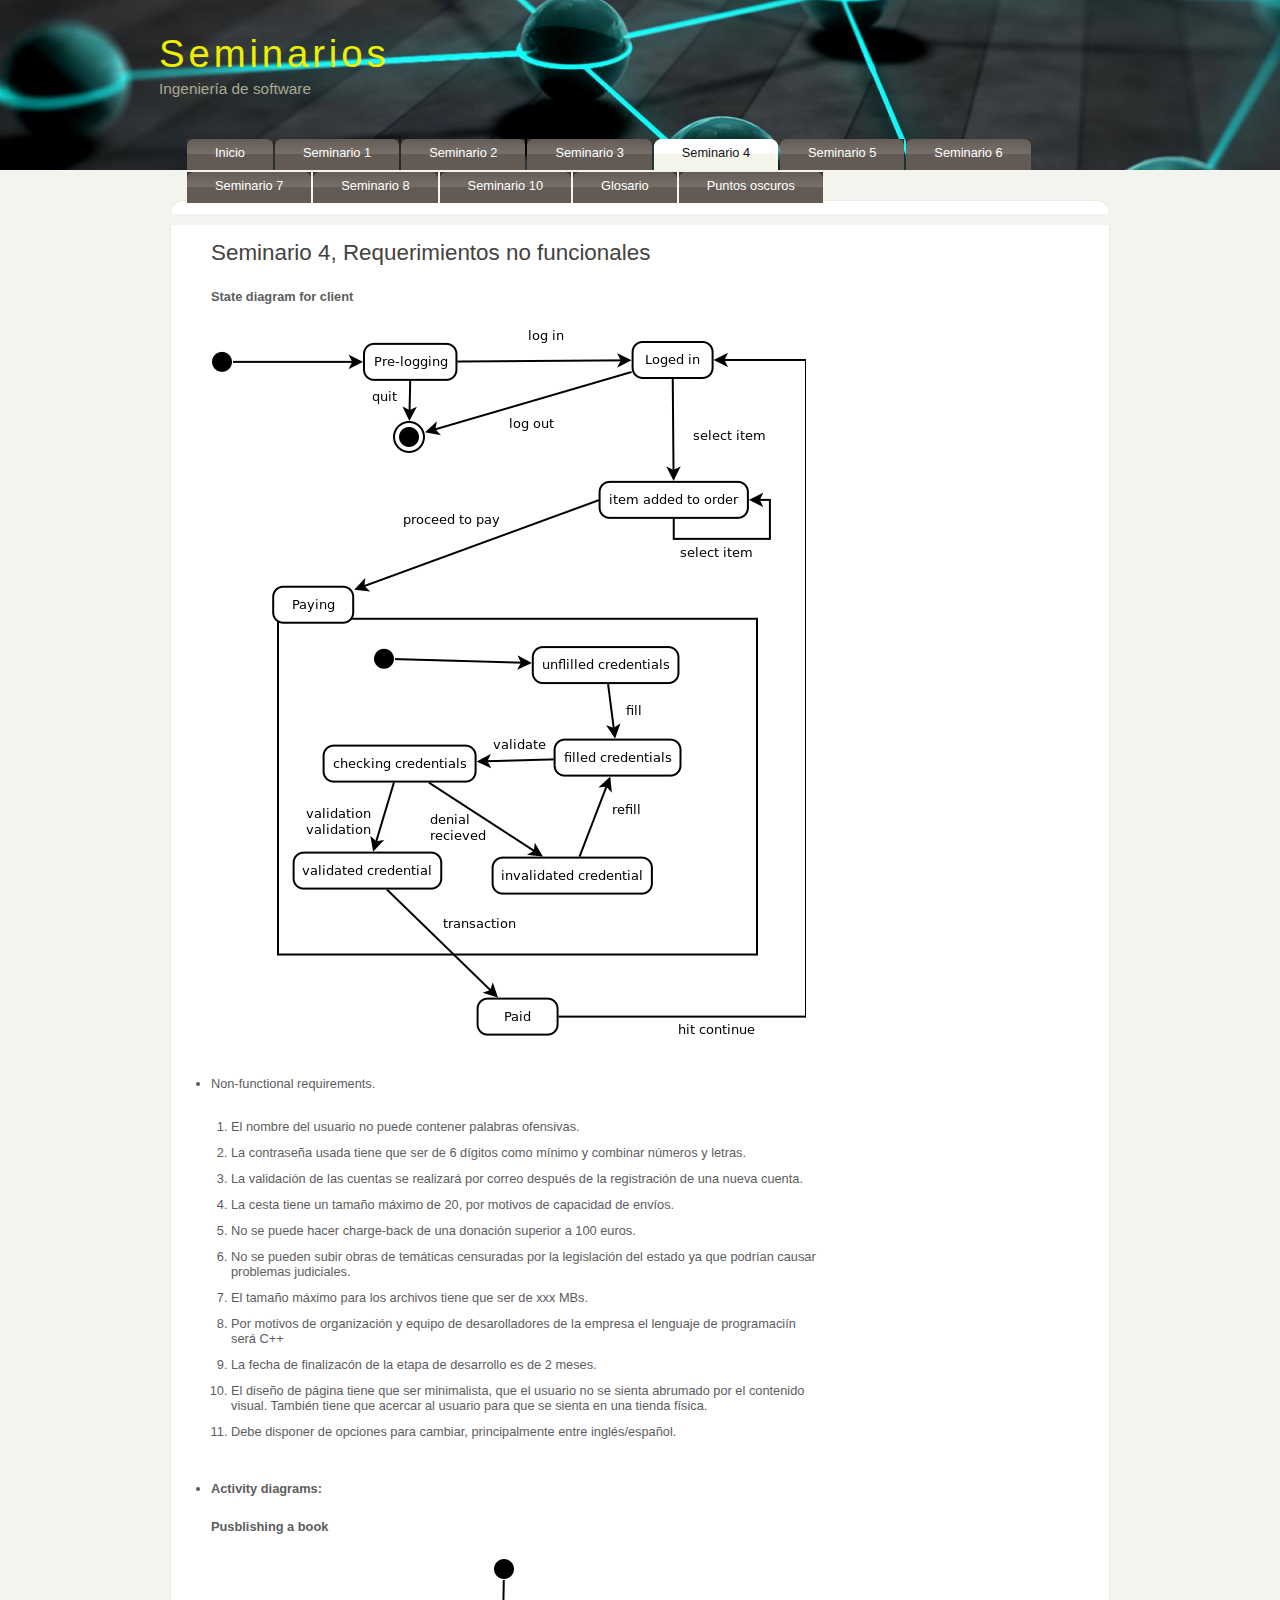
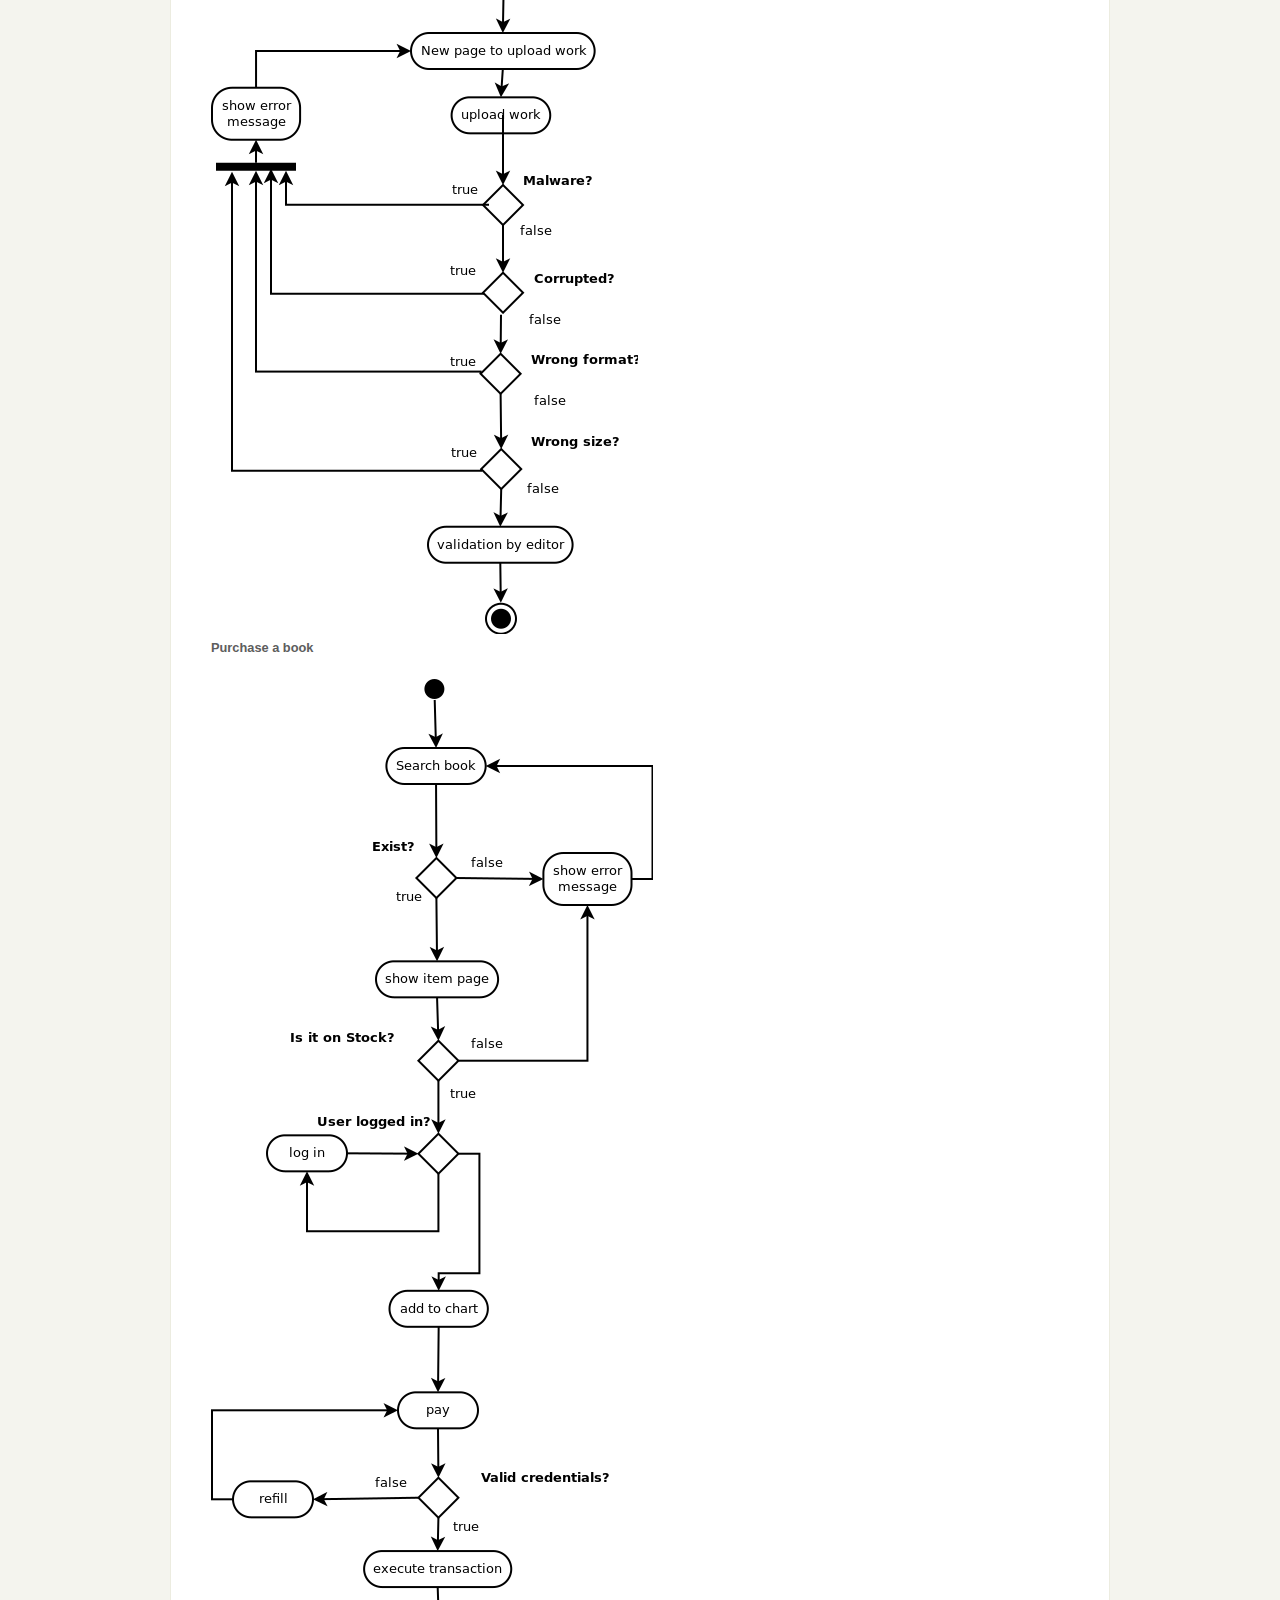
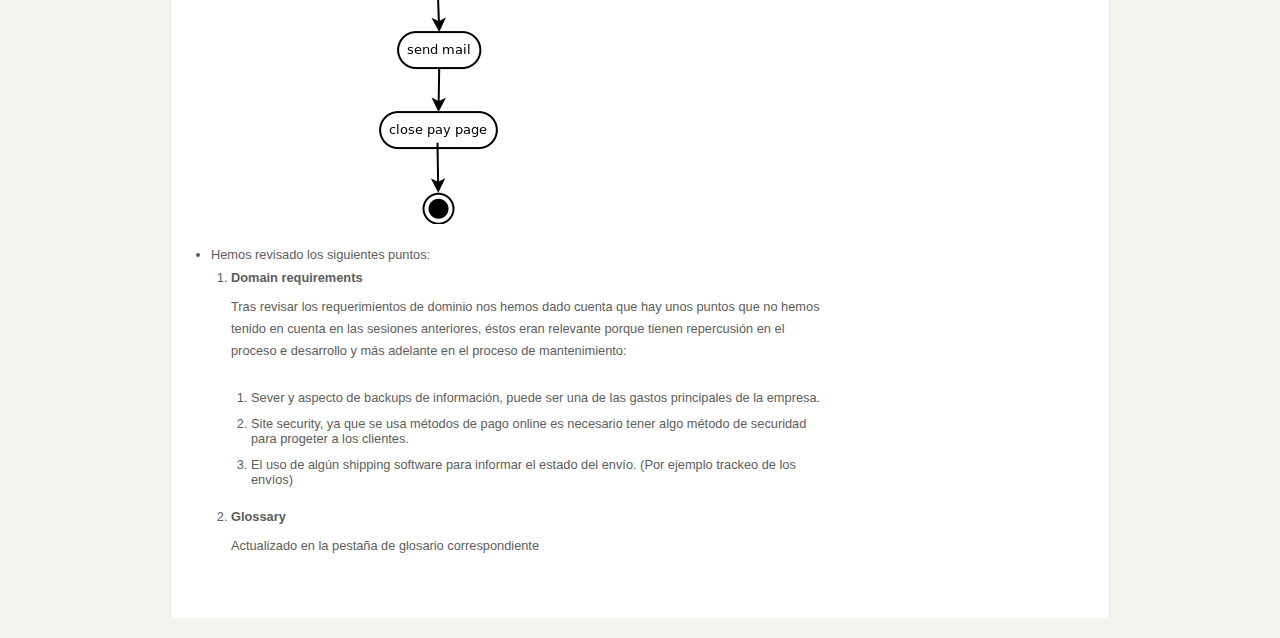
<file: doc/seminarios/seminario_4.html>
<!DOCTYPE HTML>
<html>

<head>
  <title>S4</title>
  <meta name="description" content="website description" />
  <meta name="keywords" content="website keywords, website keywords" />
  <meta http-equiv="content-type" content="text/html; charset=windows-1252" />
  <meta http-equiv="robots" content="noindex,nofollow" />
  <link rel="stylesheet" type="text/css" href="style/style.css" />
</head>

<body>
  <div id="main">
    <div id="header">
      <div id="logo">
        <div id="logo_text">
          <!-- class="logo_colour", allows you to change the colour of the text -->
          <h1><a href="index.html"><span class="logo_colour">Seminarios </span></a></h1>
          <h2>Ingenier&iacutea de software</h2>
        </div>
      </div>
      <div id="menubar">
        <ul id="menu">
          <!-- put class="selected" in the li tag for the selected page - to highlight which page you're on -->
          <li><a href="index.html">Inicio</a></li>
          <li><a href="seminario_1.html">Seminario 1</a></li>
          <li><a href="seminario_2.html">Seminario 2</a></li>
          <li><a href="seminario_3.html">Seminario 3</a></li>
          <li class="selected"><a href="seminario_4.html">Seminario 4</a></li>
                        <li><a href="seminario_5.html">Seminario 5</a></li>
                        <li><a href="seminario_6.html">Seminario 6</a></li>
<li><a href="seminario_7.html">Seminario 7</a></li>
 <li><a href="seminario_8.html">Seminario 8</a></li>
  <li><a href="seminario_10.html">Seminario 10</a></li>
	  <li><a href="glosario.html">Glosario</a></li>
	    	  <li><a href="puntos_Obs.html">Puntos oscuros</a></li>
        </ul>
      </div>
    </div>
    <div id="content_header"></div>
    <div id="site_content">
      <div class="sidebar">
        <!-- insert your sidebar items here -->
        <!--h3>Latest News</h3>

      
      
        </form>-->
      </div> 
      <div id="content">
        <!-- insert the page content here -->
        <h1>Seminario 4, Requerimientos no funcionales</h1>

<p align = "justify"><strong>State diagram for client</p></strong>


<img src="style/stateDiagram.png" alt="stateDiagram"   />

<p align = "justify"><li>Non-functional requirements.</li></p>

	<ol>
		
<li>El nombre del usuario no puede contener palabras ofensivas.</li>
<li>La contrase�a usada tiene que ser de 6 d�gitos como m�nimo y combinar n�meros y letras.</li>
<li>La validaci�n de las cuentas se realizar� por correo despu�s de la registraci�n de una nueva cuenta.</li>
<li>La cesta tiene un tama�o m�ximo de 20, por motivos de capacidad de env�os.</li>
<li>No se puede hacer charge-back de una donaci�n superior a 100 euros.</li>
<li>No se pueden subir obras de tem�ticas censuradas por la legislaci�n del estado ya que podr�an causar problemas judiciales.</li>
<li>El tama�o m�ximo para los archivos tiene que ser de xxx MBs.</li>
<li>Por motivos de organizaci�n y equipo de desarolladores de la empresa el lenguaje de programaci�n ser� C++</li>
<li>La fecha de finalizac�n de la etapa de desarrollo es de 2 meses. </li>
<li>El dise�o de p�gina  tiene que ser minimalista, que el usuario no se sienta abrumado por el contenido visual. Tambi�n tiene que acercar al usuario para que se sienta en una tienda f�sica.</li>
<li>Debe disponer de opciones para cambiar, principalmente entre ingl�s/espa�ol.</li>				
	</ol>

<p align = "justify"> <li> <b>Activity diagrams: </b></li></p>

<p align = "justify"><strong>Pusblishing a book</p></strong>

<img src="style/activityUploadWork.png" alt="publish"   />

<p align = "justify"><strong>Purchase a book</p></strong>

<img src="style/activityPurchaseWork.png" alt="purchase"   />

<!--p align = "justify"><li> Optional (but highly recommended, especially in preparation of the second exam): elaborate
other diagrams (state, activity, sequence, collaboration, etc.)
</p></li!--->

<p align = "justify"> <li> Hemos revisado los siguientes puntos:</li> <ol>

<li><b>Domain requirements</b></li>

<p>Tras revisar los requerimientos de dominio nos hemos dado cuenta que hay unos puntos que no hemos tenido en cuenta en las sesiones anteriores, �stos eran relevante porque tienen repercusi�n en el proceso e desarrollo y m�s adelante en el proceso de mantenimiento:</p>

<ol>
	<li>Sever y aspecto de backups de informaci�n, puede ser una de las gastos principales de la empresa. </li>
	<li>Site security, ya que se usa m�todos de pago online es necesario tener algo m�todo de securidad para progeter a los clientes.</li>
	<li>El uso de alg�n shipping software para informar el estado del env�o. (Por ejemplo trackeo de los env�os)</li>
			
	</ol>

<li><b>Glossary</b></li>

<p>Actualizado en la pesta�a de glosario correspondiente</p>

    </body>
</html>
</file>
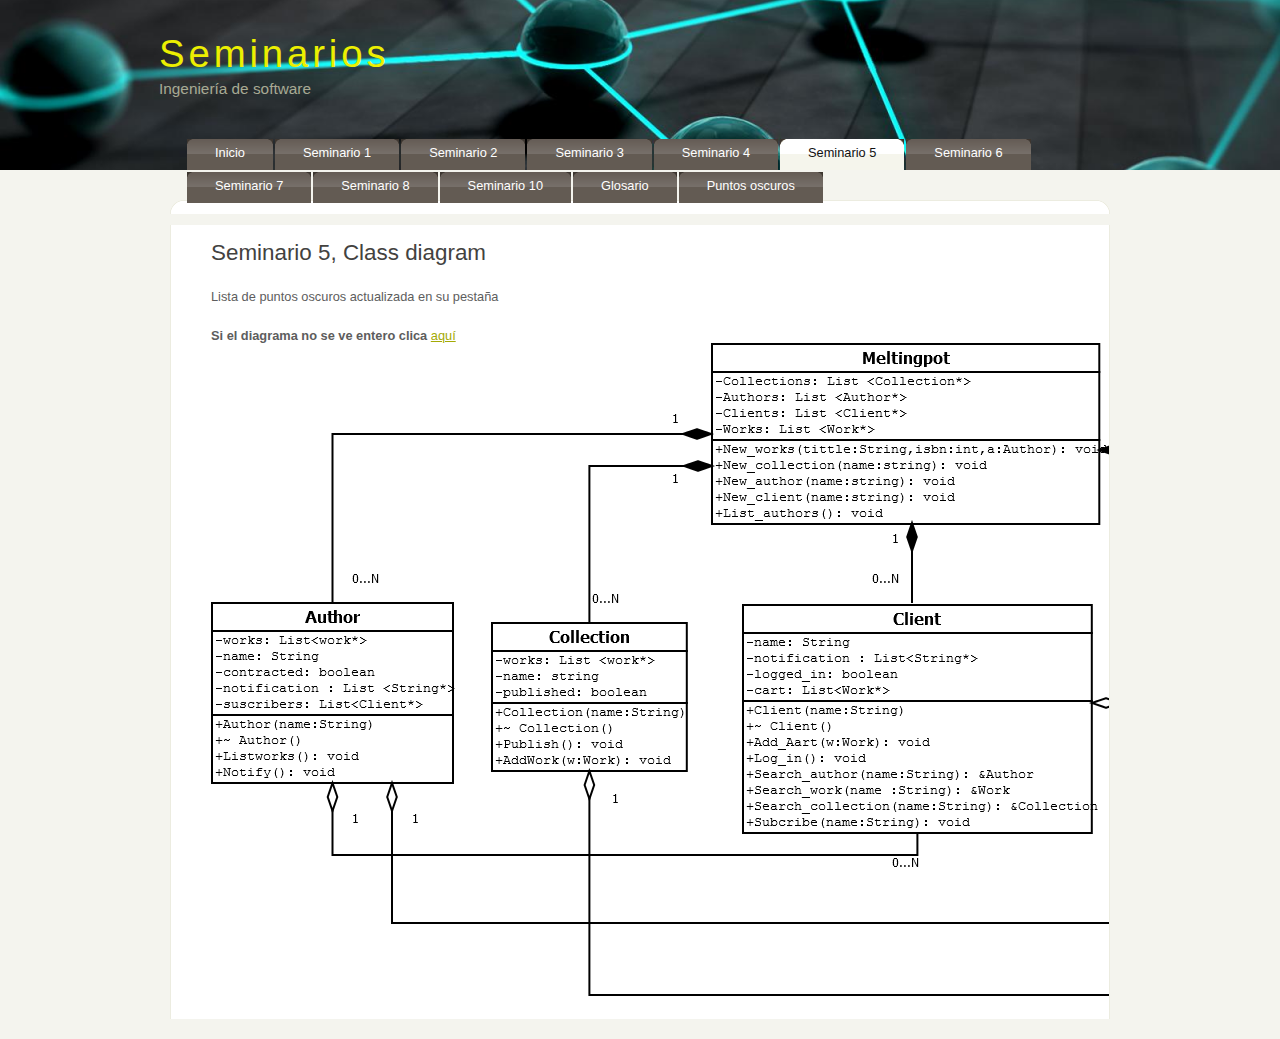
<file: doc/seminarios/seminario_5.html>
<!DOCTYPE HTML>
<html>

<head>
  <title>S5</title>
  <meta name="description" content="website description" />
  <meta name="keywords" content="website keywords, website keywords" />
  <meta http-equiv="content-type" content="text/html; charset=windows-1252" />
  <meta http-equiv="robots" content="noindex,nofollow" />
  <link rel="stylesheet" type="text/css" href="style/style.css" />
</head>

<body>
  <div id="main">
    <div id="header">
      <div id="logo">
        <div id="logo_text">
          <!-- class="logo_colour", allows you to change the colour of the text -->
          <h1><a href="index.html"><span class="logo_colour">Seminarios </span></a></h1>
          <h2>Ingenier&iacutea de software</h2>
        </div>
      </div>
      <div id="menubar">
        <ul id="menu">
          <!-- put class="selected" in the li tag for the selected page - to highlight which page you're on -->
           <li><a href="index.html">Inicio</a></li>
          <li><a href="seminario_1.html">Seminario 1</a></li>
          <li><a href="seminario_2.html">Seminario 2</a></li>
          <li><a href="seminario_3.html">Seminario 3</a></li>
          <li><a href="seminario_4.html">Seminario 4</a></li>
		<li class="selected"><a href="seminario_5.html">Seminario 5</a></li>
		  <li><a href="seminario_6.html">Seminario 6</a></li>
<li><a href="seminario_7.html">Seminario 7</a></li>
 <li><a href="seminario_8.html">Seminario 8</a></li>
  <li><a href="seminario_10.html">Seminario 10</a></li>
	  <li><a href="glosario.html">Glosario</a></li>
	  <li><a href="puntos_Obs.html">Puntos oscuros</a></li>
        </ul>
      </div>
    </div>
    <div id="content_header"></div>
    <div id="site_content">
      <div class="sidebar">
        <!-- insert your sidebar items here -->
        <!--h3>Latest News</h3>

      
      
        </form>-->
      </div> 
      <div id="content">
		  
		  
       <h1>Seminario 5, Class diagram</h1>
<p >Lista de puntos oscuros actualizada en su pesta&ntildea</p>
<b >Si el diagrama no se ve entero clica </b>
 <a href="style/Class diagram.png"> aqu&iacute </a> 
<img src="style/Class diagram.png" alt="Class diagram"   />

      </div>
    </div>
    </body>
</html>
</file>
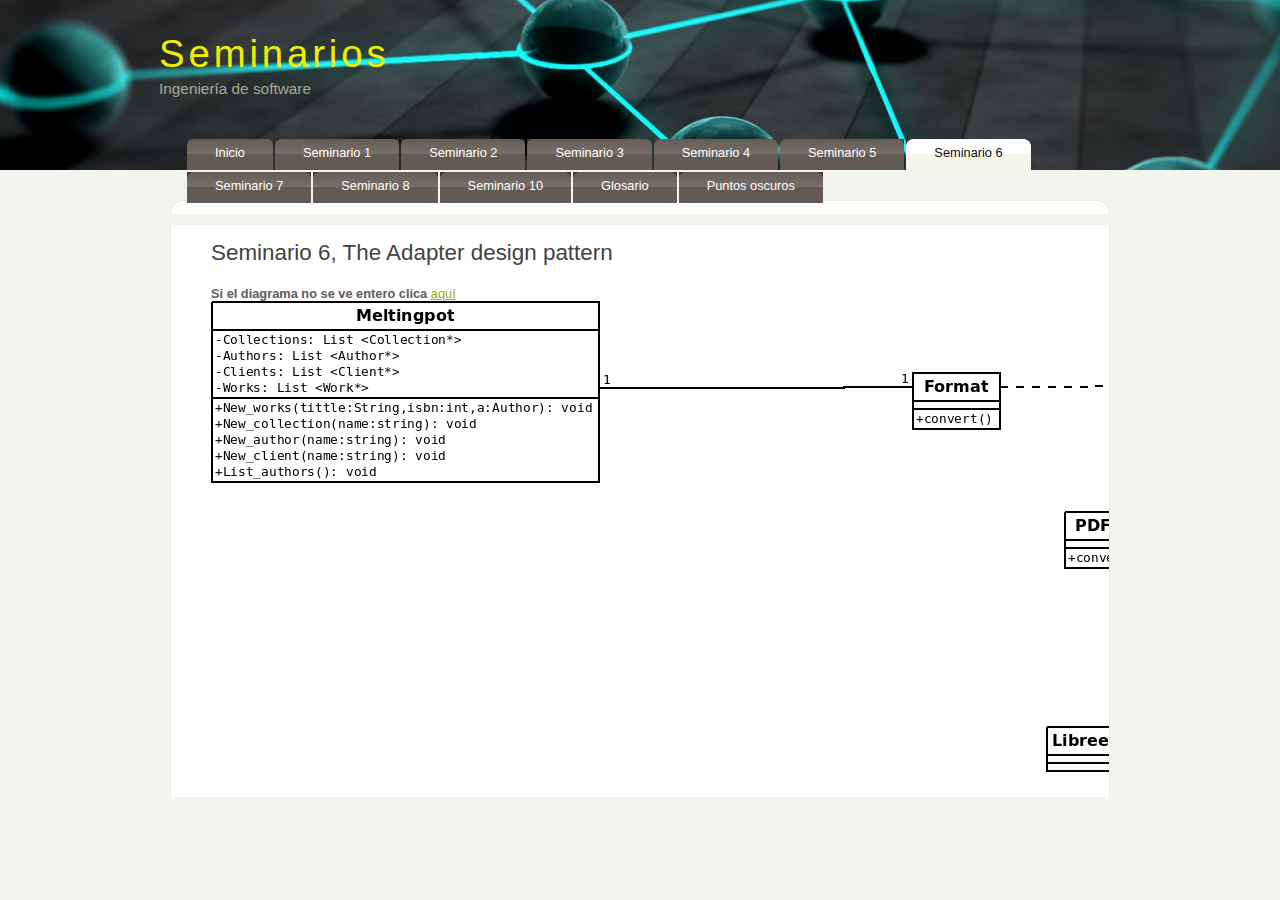
<file: doc/seminarios/seminario_6.html>
<!DOCTYPE HTML>
<html>

<head>
  <title>S6</title>
  <meta name="description" content="website description" />
  <meta name="keywords" content="website keywords, website keywords" />
  <meta http-equiv="content-type" content="text/html; charset=windows-1252" />
  <meta http-equiv="robots" content="noindex,nofollow" />
  <link rel="stylesheet" type="text/css" href="style/style.css" />
</head>

<body>
  <div id="main">
    <div id="header">
      <div id="logo">
        <div id="logo_text">
          <!-- class="logo_colour", allows you to change the colour of the text -->
          <h1><a href="index.html"><span class="logo_colour">Seminarios </span></a></h1>
          <h2>Ingenier&iacutea de software</h2>
        </div>
      </div>
      <div id="menubar">
        <ul id="menu">
          <!-- put class="selected" in the li tag for the selected page - to highlight which page you're on -->
           <li><a href="index.html">Inicio</a></li>
          <li><a href="seminario_1.html">Seminario 1</a></li>
          <li><a href="seminario_2.html">Seminario 2</a></li>
          <li><a href="seminario_3.html">Seminario 3</a></li>
          <li><a href="seminario_4.html">Seminario 4</a></li>
          <li><a href="seminario_5.html">Seminario 5</a></li>
		<li class="selected"><a href="seminario_6.html">Seminario 6</a></li>
<li><a href="seminario_7.html">Seminario 7</a></li>
 <li><a href="seminario_8.html">Seminario 8</a></li>
  <li><a href="seminario_10.html">Seminario 10</a></li>
	  <li><a href="glosario.html">Glosario</a></li>
	  <li><a href="puntos_Obs.html">Puntos oscuros</a></li>
        </ul>
      </div>
    </div>
    <div id="content_header"></div>
    <div id="site_content">
      <div class="sidebar">
        <!-- insert your sidebar items here -->
        <!--h3>Latest News</h3>

      
      
        </form>-->
      </div> 
      <div id="content">
		  
		  
       <h1>Seminario 6, The Adapter design pattern</h1>

<b >Si el diagrama no se ve entero clica </b>
 <a href="style/Adapter.png"> aqu&iacute </a> 
<img src="style/Adapter.png" alt="Adapter"   />

      </div>
    </div>
    </body>
</html>
</file>
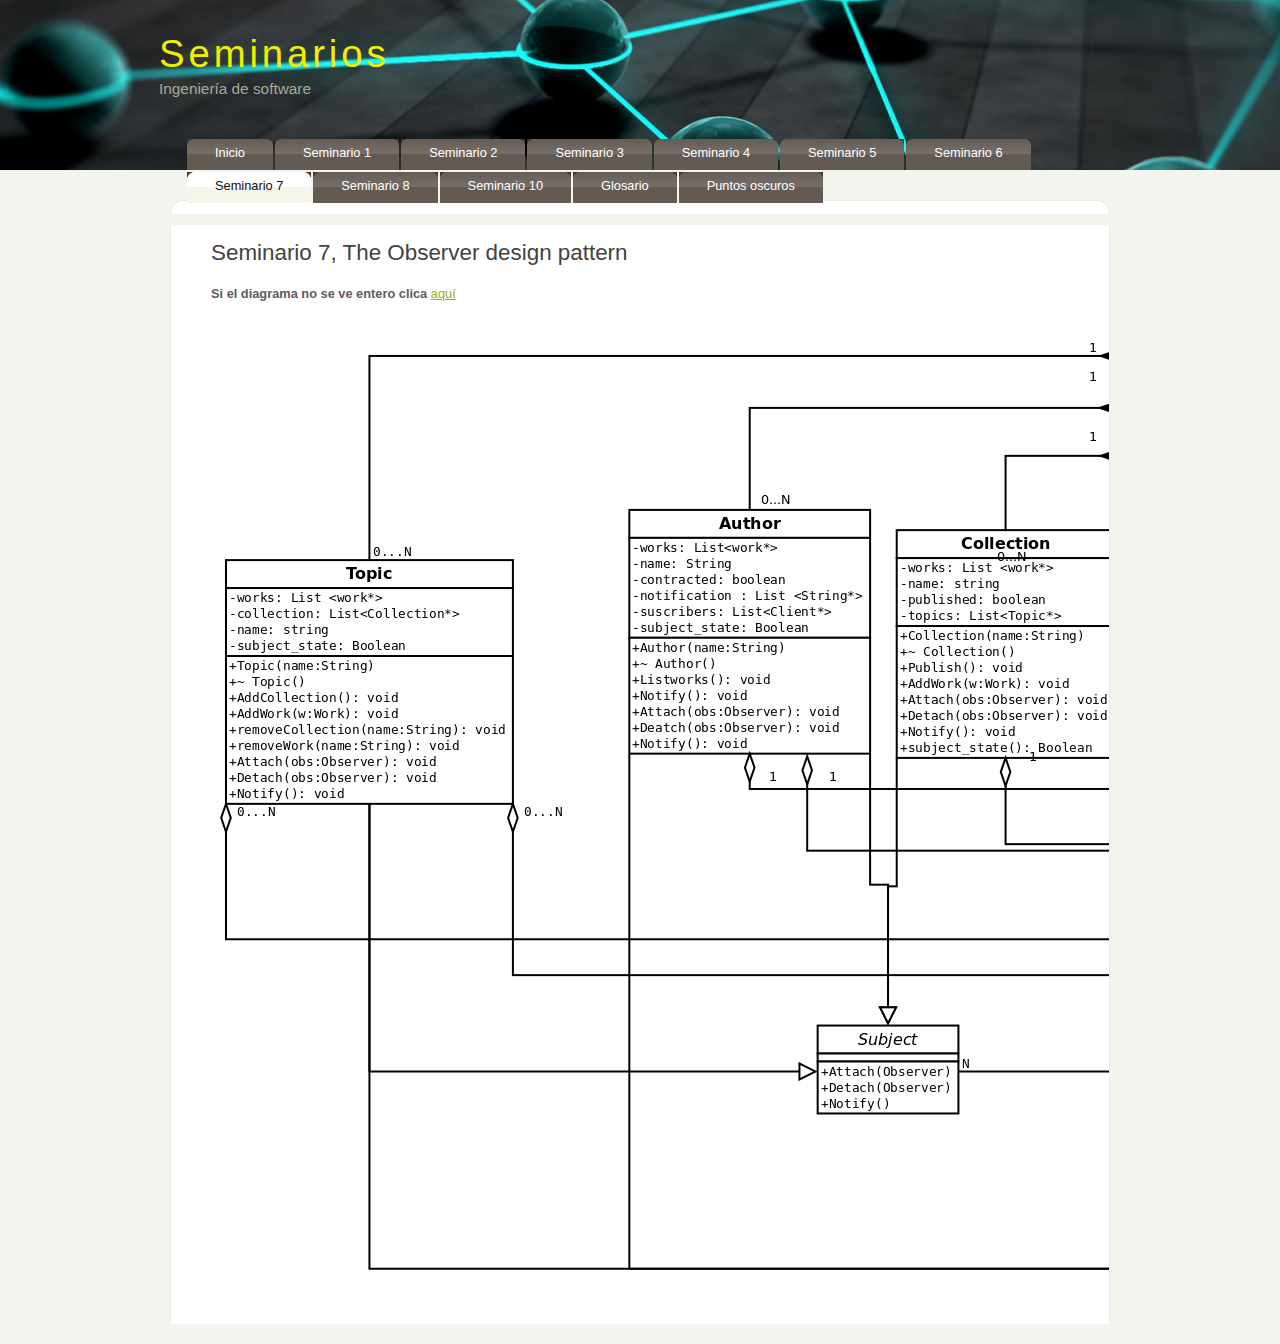
<file: doc/seminarios/seminario_7.html>
<!DOCTYPE HTML>
<html>

<head>
  <title>S6</title>
  <meta name="description" content="website description" />
  <meta name="keywords" content="website keywords, website keywords" />
  <meta http-equiv="content-type" content="text/html; charset=windows-1252" />
  <meta http-equiv="robots" content="noindex,nofollow" />
  <link rel="stylesheet" type="text/css" href="style/style.css" />
</head>

<body>
  <div id="main">
    <div id="header">
      <div id="logo">
        <div id="logo_text">
          <!-- class="logo_colour", allows you to change the colour of the text -->
          <h1><a href="index.html"><span class="logo_colour">Seminarios </span></a></h1>
          <h2>Ingenier&iacutea de software</h2>
        </div>
      </div>
      <div id="menubar">
        <ul id="menu">
          <!-- put class="selected" in the li tag for the selected page - to highlight which page you're on -->
           <li><a href="index.html">Inicio</a></li>
          <li><a href="seminario_1.html">Seminario 1</a></li>
          <li><a href="seminario_2.html">Seminario 2</a></li>
          <li><a href="seminario_3.html">Seminario 3</a></li>
          <li><a href="seminario_4.html">Seminario 4</a></li>
          <li><a href="seminario_5.html">Seminario 5</a></li>
		<li><a href="seminario_6.html">Seminario 6</a></li>
<li  class="selected"><a href="seminario_7.html">Seminario 7</a></li>
 <li><a href="seminario_8.html">Seminario 8</a></li>
  <li><a href="seminario_10.html">Seminario 10</a></li>
	  <li><a href="glosario.html">Glosario</a></li>
	  <li><a href="puntos_Obs.html">Puntos oscuros</a></li>
        </ul>
      </div>
    </div>
    <div id="content_header"></div>
    <div id="site_content">
      <div class="sidebar">
        <!-- insert your sidebar items here -->
        <!--h3>Latest News</h3>

      
      
        </form>-->
      </div> 
      <div id="content">
		  
		  
       <h1>Seminario 7, The Observer design pattern</h1>

<b >Si el diagrama no se ve entero clica </b>
 <a href="style/Observer.png"> aqu&iacute </a> 
<img src="style/Observer.png" alt="Observer"   />

      </div>
    </div>
    </body>
</html>
</file>
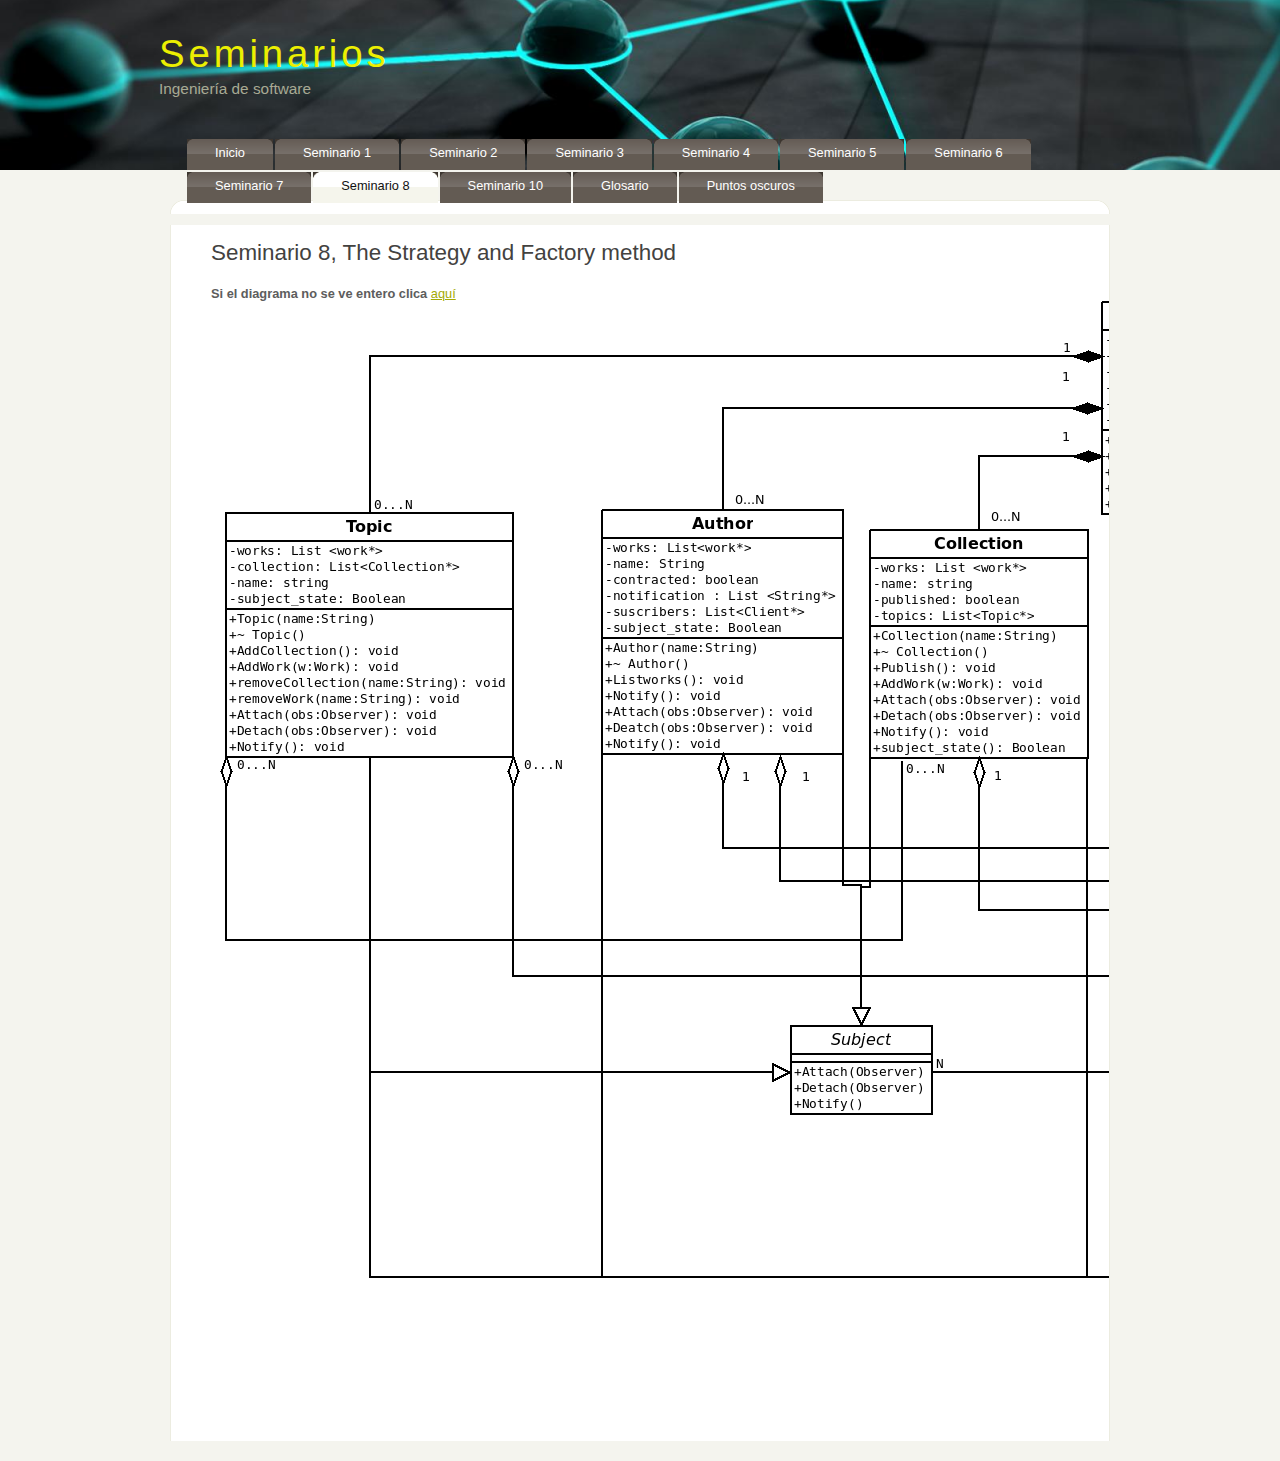
<file: doc/seminarios/seminario_8.html>
<!DOCTYPE HTML>
<html>

<head>
  <title>S8</title>
  <meta name="description" content="website description" />
  <meta name="keywords" content="website keywords, website keywords" />
  <meta http-equiv="content-type" content="text/html; charset=windows-1252" />
  <meta http-equiv="robots" content="noindex,nofollow" />
  <link rel="stylesheet" type="text/css" href="style/style.css" />
</head>

<body>
  <div id="main">
    <div id="header">
      <div id="logo">
        <div id="logo_text">
          <!-- class="logo_colour", allows you to change the colour of the text -->
          <h1><a href="index.html"><span class="logo_colour">Seminarios </span></a></h1>
          <h2>Ingenier&iacutea de software</h2>
        </div>
      </div>
      <div id="menubar">
        <ul id="menu">
          <!-- put class="selected" in the li tag for the selected page - to highlight which page you're on -->
           <li><a href="index.html">Inicio</a></li>
          <li><a href="seminario_1.html">Seminario 1</a></li>
          <li><a href="seminario_2.html">Seminario 2</a></li>
          <li><a href="seminario_3.html">Seminario 3</a></li>
          <li><a href="seminario_4.html">Seminario 4</a></li>
          <li><a href="seminario_5.html">Seminario 5</a></li>
<li ><a href="seminario_6.html">Seminario 6</a></li>
<li><a href="seminario_7.html">Seminario 7</a></li>
 <li class="selected"><a href="seminario_8.html">Seminario 8</a></li>
 <li><a href="seminario_10.html">Seminario 10</a></li>
	  <li><a href="glosario.html">Glosario</a></li>
	  <li><a href="puntos_Obs.html">Puntos oscuros</a></li>
        </ul>
      </div>
    </div>
    <div id="content_header"></div>
    <div id="site_content">
      <div class="sidebar">
        <!-- insert your sidebar items here -->
        <!--h3>Latest News</h3>

      
      
        </form>-->
      </div> 
      <div id="content">
		  
		  
       <h1>Seminario 8, The Strategy and Factory method</h1>

<b >Si el diagrama no se ve entero clica </b>
 <a href="style/Factorycreator.png"> aqu&iacute </a> 
<img src="style/Factorycreator.png" alt="Factorycreator"   />

      </div>
    </div>
    </body>
</html>
</file>
<file: doc/seminarios/style/style.css>
html
{ height: 100%;}

*
{ margin: 0;
  padding: 0;}

body
{ font: normal .80em 'trebuchet ms', arial, sans-serif;
  background: #F4F4EE;
  color: #5D5D5D;}

p
{ padding: 0 0 20px 0;
  line-height: 1.7em;}

img
{ border: 0;}

h1, h2, h3, h4, h5, h6 
{ font: normal 175% 'century gothic', arial, sans-serif;
  color: #43423F;
  margin: 0 0 15px 0;
  padding: 15px 0 5px 0;}

h2
{ font: normal 175% 'century gothic', arial, sans-serif;
  color: #B60000;}

h3
{ font: normal 165% 'century gothic', arial, sans-serif;}

h4, h5, h6
{ margin: 0;
  padding: 0 0 5px 0;
  font: normal 120% arial, sans-serif;
  color: #B60000;}

h5, h6
{ font: italic 95% arial, sans-serif;
  color: #888;}

h6
{ color: #362C20;}

a, a:hover
{ outline: none;
  text-decoration: underline;
  color: #A4AA04;}

a:hover
{ text-decoration: none;
  color: #5D5D5D;}

.left
{ float: left;
  width: auto;
  margin-right: 10px;}

.right
{ float: right; 
  width: auto;
  margin-left: 10px;}

.center
{ display: block;
  text-align: center;
  margin: 20px auto;}

blockquote
{ margin: 20px 0; 
  padding: 10px 20px 0 20px;
  border: 1px solid #E5E5DB;
  background: #FFF;}

ul
{ margin: 2px 0 22px 17px;}

ul li
{ list-style-type: circle;
  margin: 0 0 6px 0; 
  padding: 0 0 4px 5px;}

ol
{ margin: 8px 0 22px 20px;}

ol li
{ margin: 0 0 11px 0;}

#main, #logo, #menubar, #content_header, #site_content, #content_footer, #footer
{ margin-left: auto; 
  margin-right: auto;}

#main
{ padding-bottom: 20px;}

#header
{ background: #1F2022;
  height: 170px;
  margin-bottom: 30px;
  background-image: url(logo2.png);}

#logo
{ width: 1680px;
  position: relative;
  height: 134px;
  /*background: #1F2022 url(logo.png) no-repeat;*/}

#logo #logo_text 
{ position: absolute; 
  top: 10px;
  left: 150px;}

#logo h1, #logo h2
{ font: normal 300% 'century gothic', arial, sans-serif;
  border-bottom: 0;
  text-transform: none;
  margin: 0 0 0 9px;}

#logo_text h1, #logo_text h1 a, #logo_text h1 a:hover 
{ padding: 22px 0 0 0;
  color: #FFF;
  letter-spacing: 0.1em;
  text-decoration: none;}

#logo_text h1 a .logo_colour
{ color: #ECEF01;}

#logo_text h2
{ font-size: 120%;
  padding: 4px 0 0 0;
  color: #A8AA94;}

#menubar
{ height: 44px;
  width: 940px;
  margin: 1px auto 0 auto;} 

ul#menu
{ float: right;}

ul#menu li
{ float: left;
  padding: 0 0 0 6px;
  list-style: none;
  margin: 2px 2px 0 0;
  background: #635B53 url(tab.png) no-repeat 0 0;}

ul#menu li a
{ font: normal 100% 'trebuchet ms', sans-serif;
  display: block; 
  float: left; 
  height: 20px;
  padding: 6px 28px 5px 22px;
  text-align: center;
  color: #FFF;
  text-decoration: none;
  background: #635B53 url(tab.png) no-repeat 100% 0;} 

ul#menu li.tab_selected a
{ height: 20px;
  padding: 6px 28px 5px 22px;}

ul#menu li.selected
{ margin: 2px 2px 0 0;
  background: #635B53 url(tab_selected.png) no-repeat 0 0;}

ul#menu li.selected a, ul#menu li.selected a:hover
{ background: #635B53 url(tab_selected.png) no-repeat 100% 0;
  color: #111;}

ul#menu li a:hover
{ color: #ECEF01;}

#content_header, #content_footer
{ width: 940px;
  background: url(content_header.png) no-repeat;
  height: 14px;}

#content_footer
{ background: url(content_footer.png) no-repeat;}

#site_content
{ width: 878px;
  overflow: hidden;
  margin: 0 auto 0 auto;
  padding: 0 20px 20px 40px;
  background: #FFF;
  border-left: 1px solid #ECECE0;
  border-right: 1px solid #ECECE0;} 

.sidebar
{ float: right;
  width: 190px;
  padding: 0 15px 20px 15px;}

.sidebar ul
{ width: 178px; 
  padding: 4px 0 0 0; 
  margin: 4px 0 30px 0;}

.sidebar li
{ list-style: none; 
  padding: 0 0 7px 0; }

.sidebar li a, .sidebar li a:hover
{ padding: 0 0 0 35px;
  display: block;
  background: transparent url(link.png) no-repeat left center;} 

.sidebar li a.selected
{ color: #444;
  text-decoration: none;} 

#content
{ text-align: left;
  width: 613px;
  padding: 0;}

#content ul
{ margin: 2px 0 22px 0px;}

#content ul li
{ list-style-type: none;
  background: url(bullet.png) no-repeat;
  margin: 0 0 6px 0; 
  padding: 0 0 4px 25px;
  line-height: 1.5em;}

#footer
{ width: 916px;
  font: normal 90% arial, sans-serif;
  height: 28px;
  margin-top: 20px;
  padding: 20px 0 5px 0;
  text-align: center; 
  background: transparent;
  color: #333;
  text-transform: uppercase;
  letter-spacing: 0.1em;}

#footer a, #footer a:hover
{ color: #888;
  text-decoration: none;}

#footer a:hover
{ color: #333;}

.search
{ color: #5D5D5D; 
  border: 1px solid #BBB; 
  width: 134px; 
  padding: 4px; 
  font: 100% arial, sans-serif;}

.form_settings
{ margin: 15px 0 0 0;}

.form_settings p
{ padding: 0 0 4px 0;}

.form_settings span
{ float: left; 
  width: 200px; 
  text-align: left;}
  
.form_settings input, .form_settings textarea
{ padding: 5px; 
  width: 299px; 
  font: 100% arial; 
  border: 1px solid #E5E5DB; 
  background: #FFF; 
  color: #47433F;}
  
.form_settings .submit
{ font: 100% arial; 
  border: 1px solid; 
  width: 99px; 
  margin: 0 0 0 212px; 
  height: 33px;
  padding: 2px 0 3px 0;
  cursor: pointer; 
  background: #3B3B3B; 
  color: #FFF;}

.form_settings textarea, .form_settings select
{ font: 100% arial; 
  width: 299px;}

.form_settings select
{ width: 310px;}

.form_settings .checkbox
{ margin: 4px 0; 
  padding: 0; 
  width: 14px;
  border: 0;
  background: none;}

.separator
{ width: 100%;
  height: 0;
  border-top: 1px solid #D9D5CF;
  border-bottom: 1px solid #FFF;
  margin: 0 0 20px 0;}
  
table
{ margin: 10px 0 30px 0;}

table tr th, table tr td
{ background: #3B3B3B;
  color: #FFF;
  padding: 7px 4px;
  text-align: left;}
  
table tr td
{ background: #F4F4EE;
  color: #47433F;
  border-top: 1px solid #FFF;}
</file>
